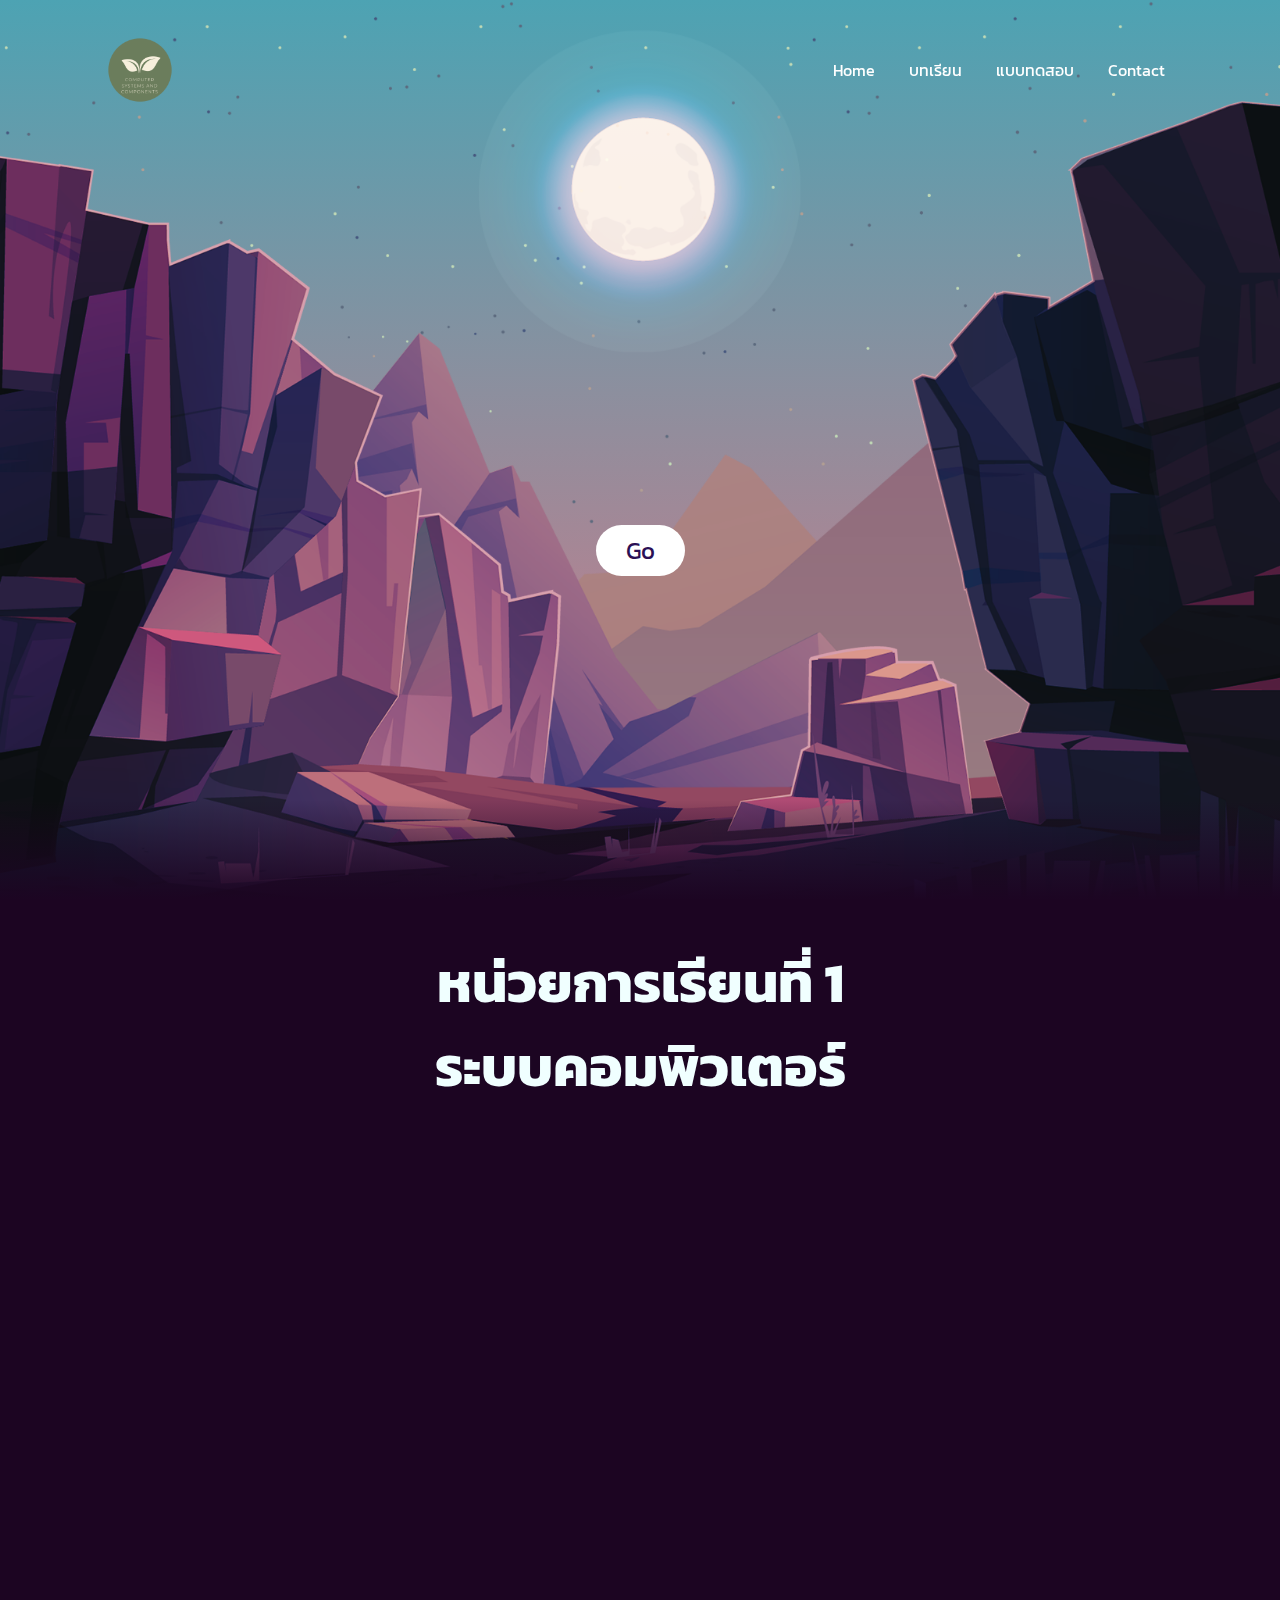
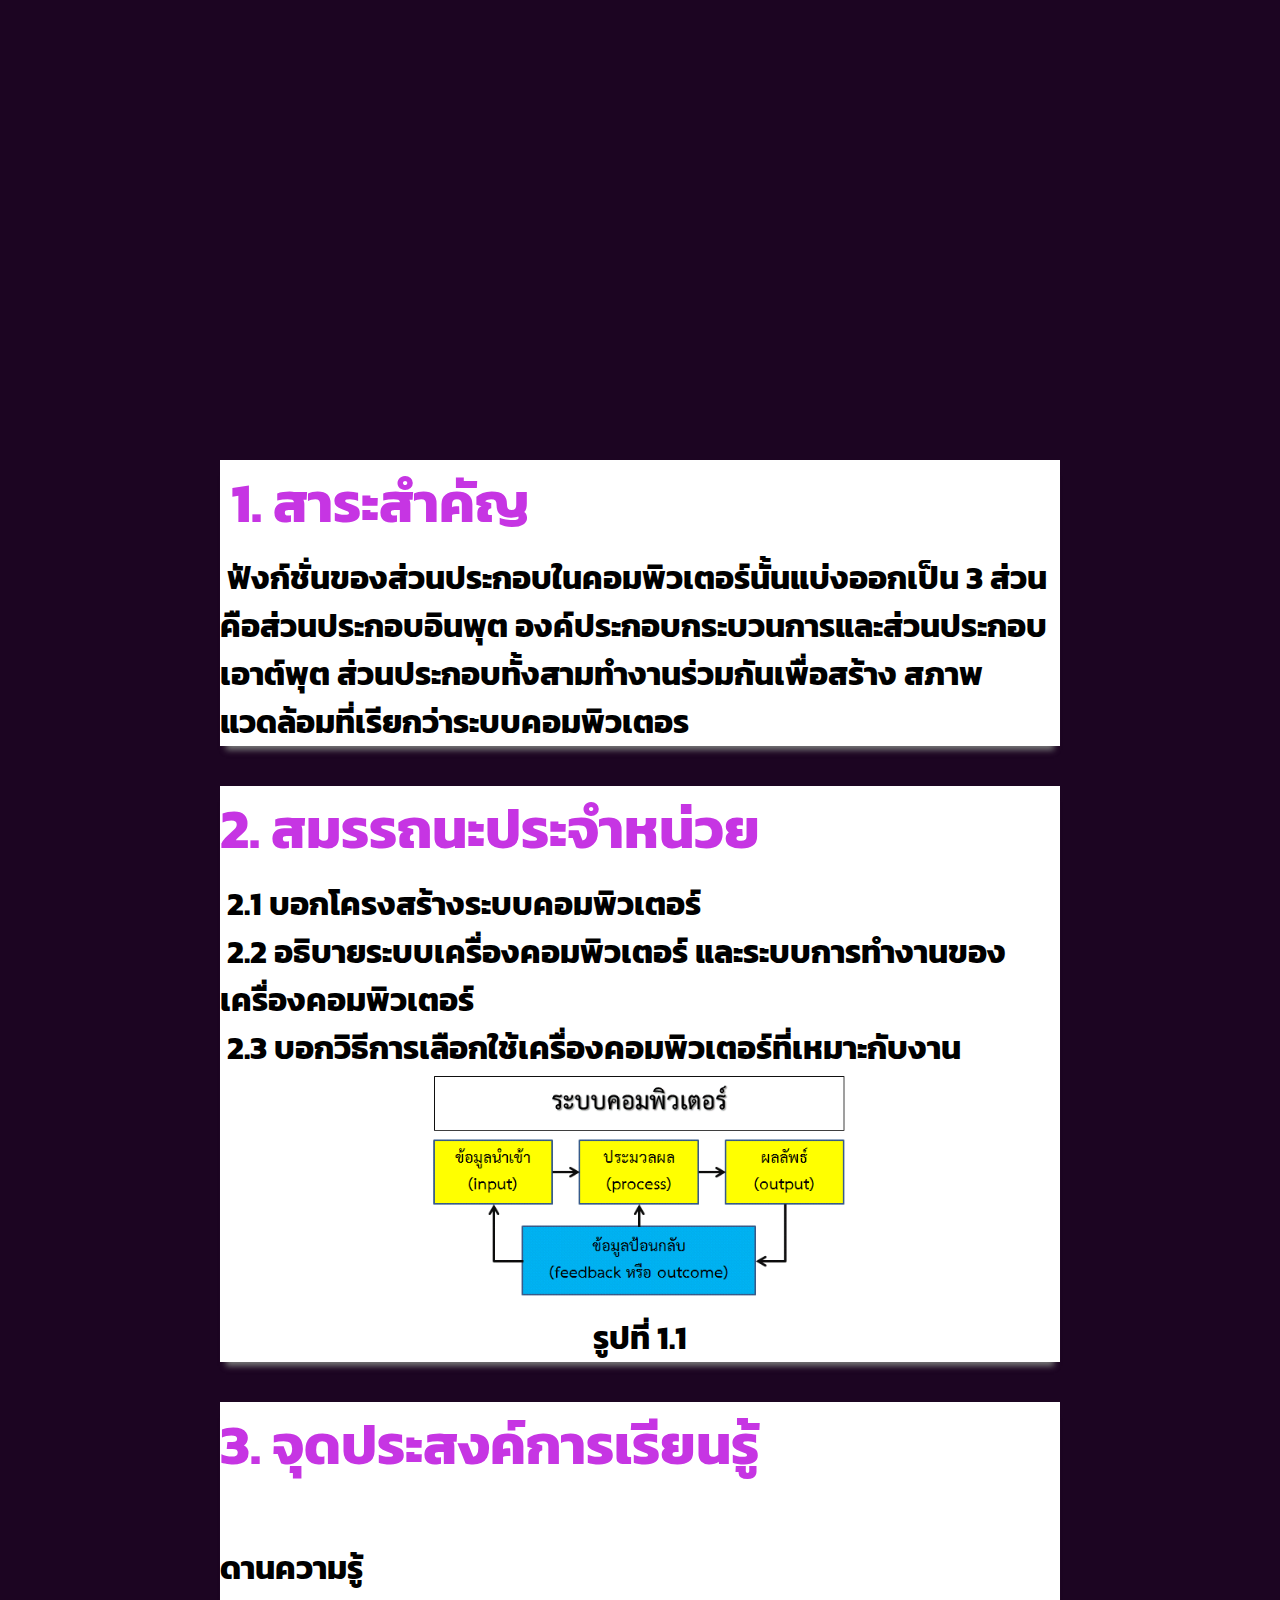
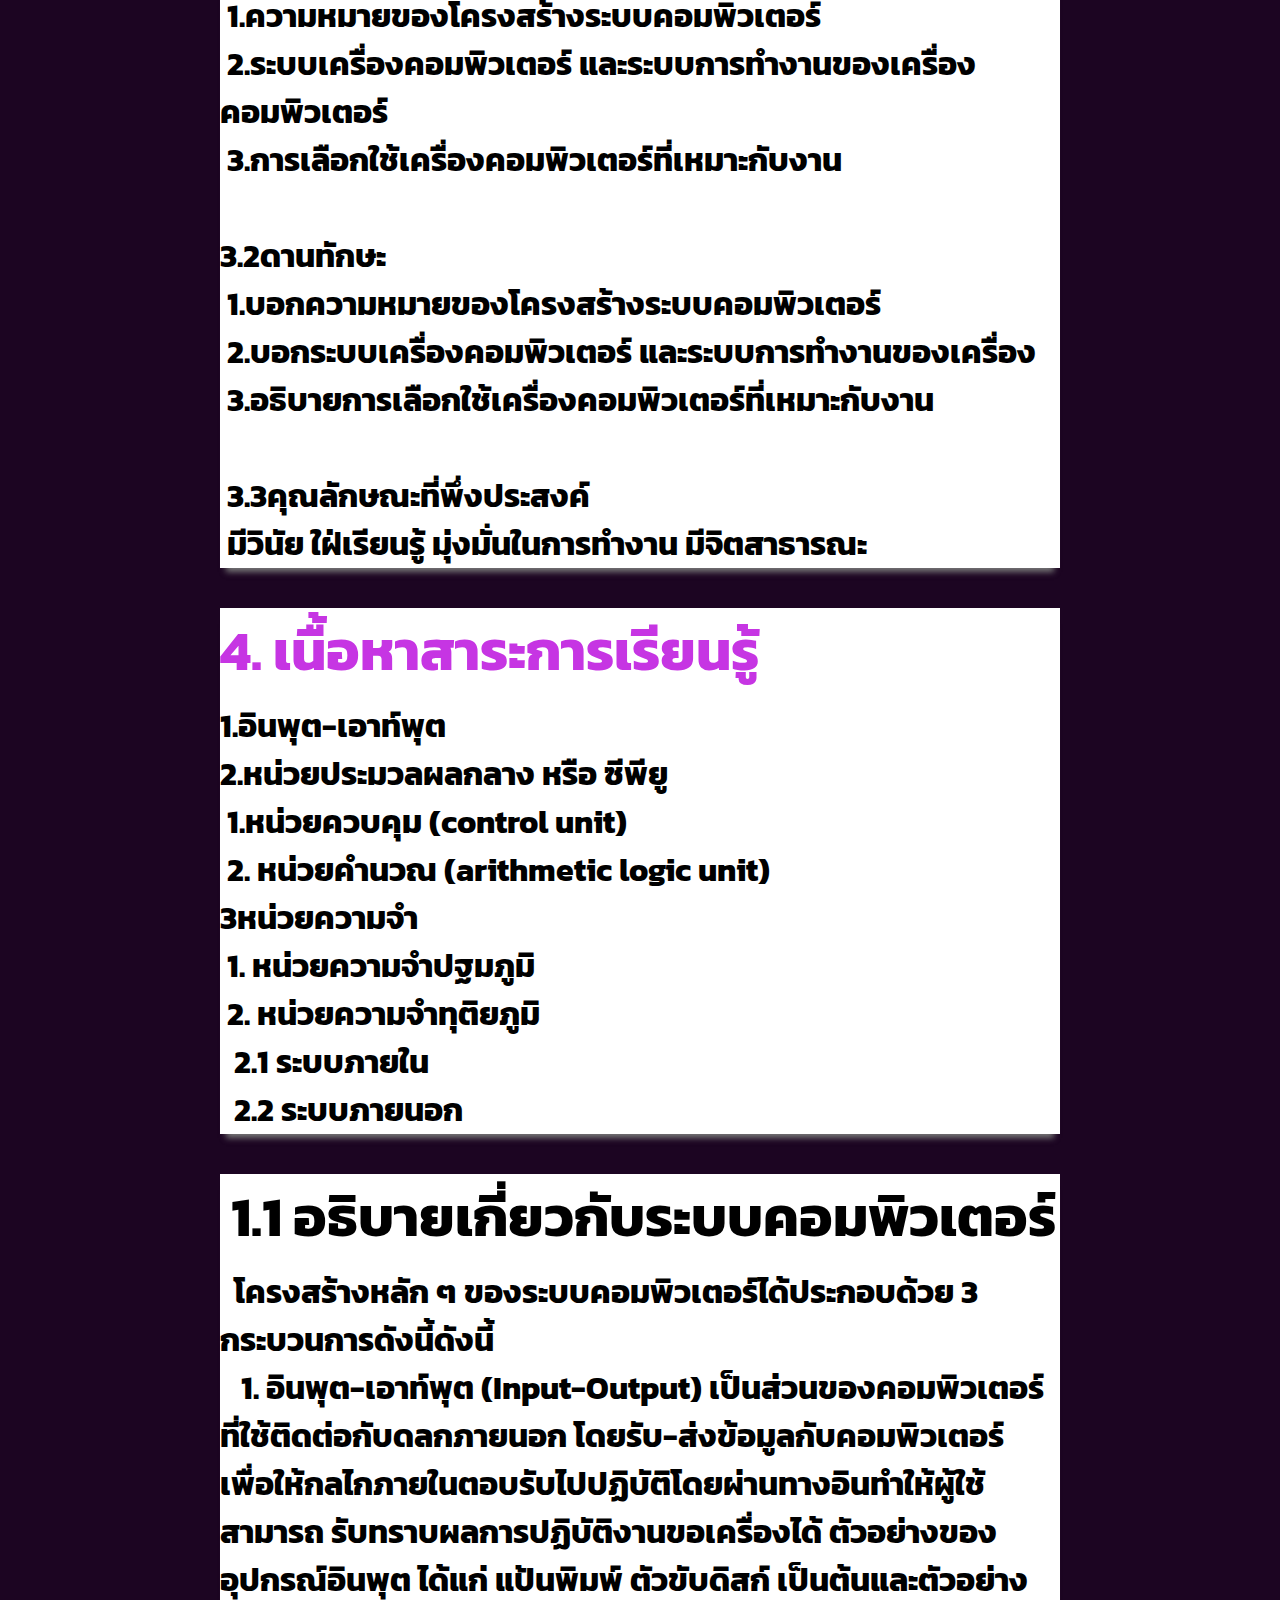
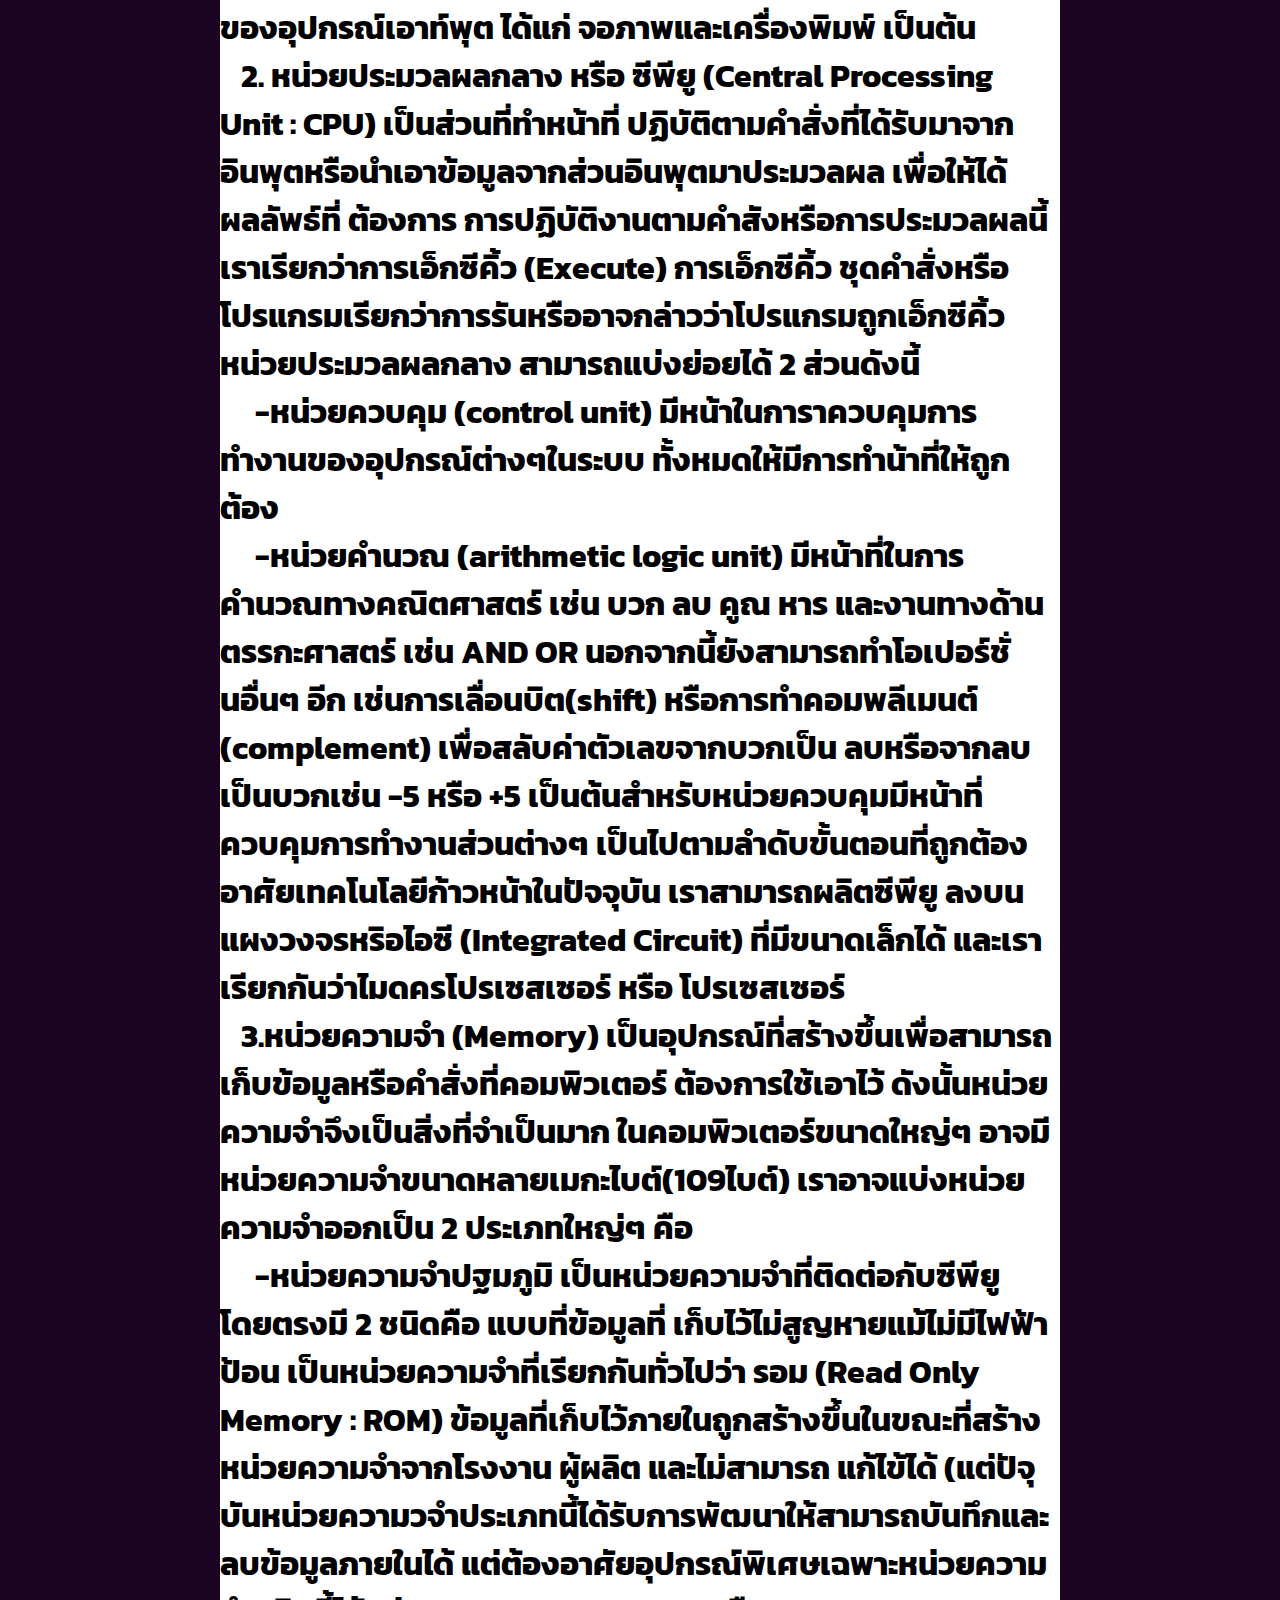
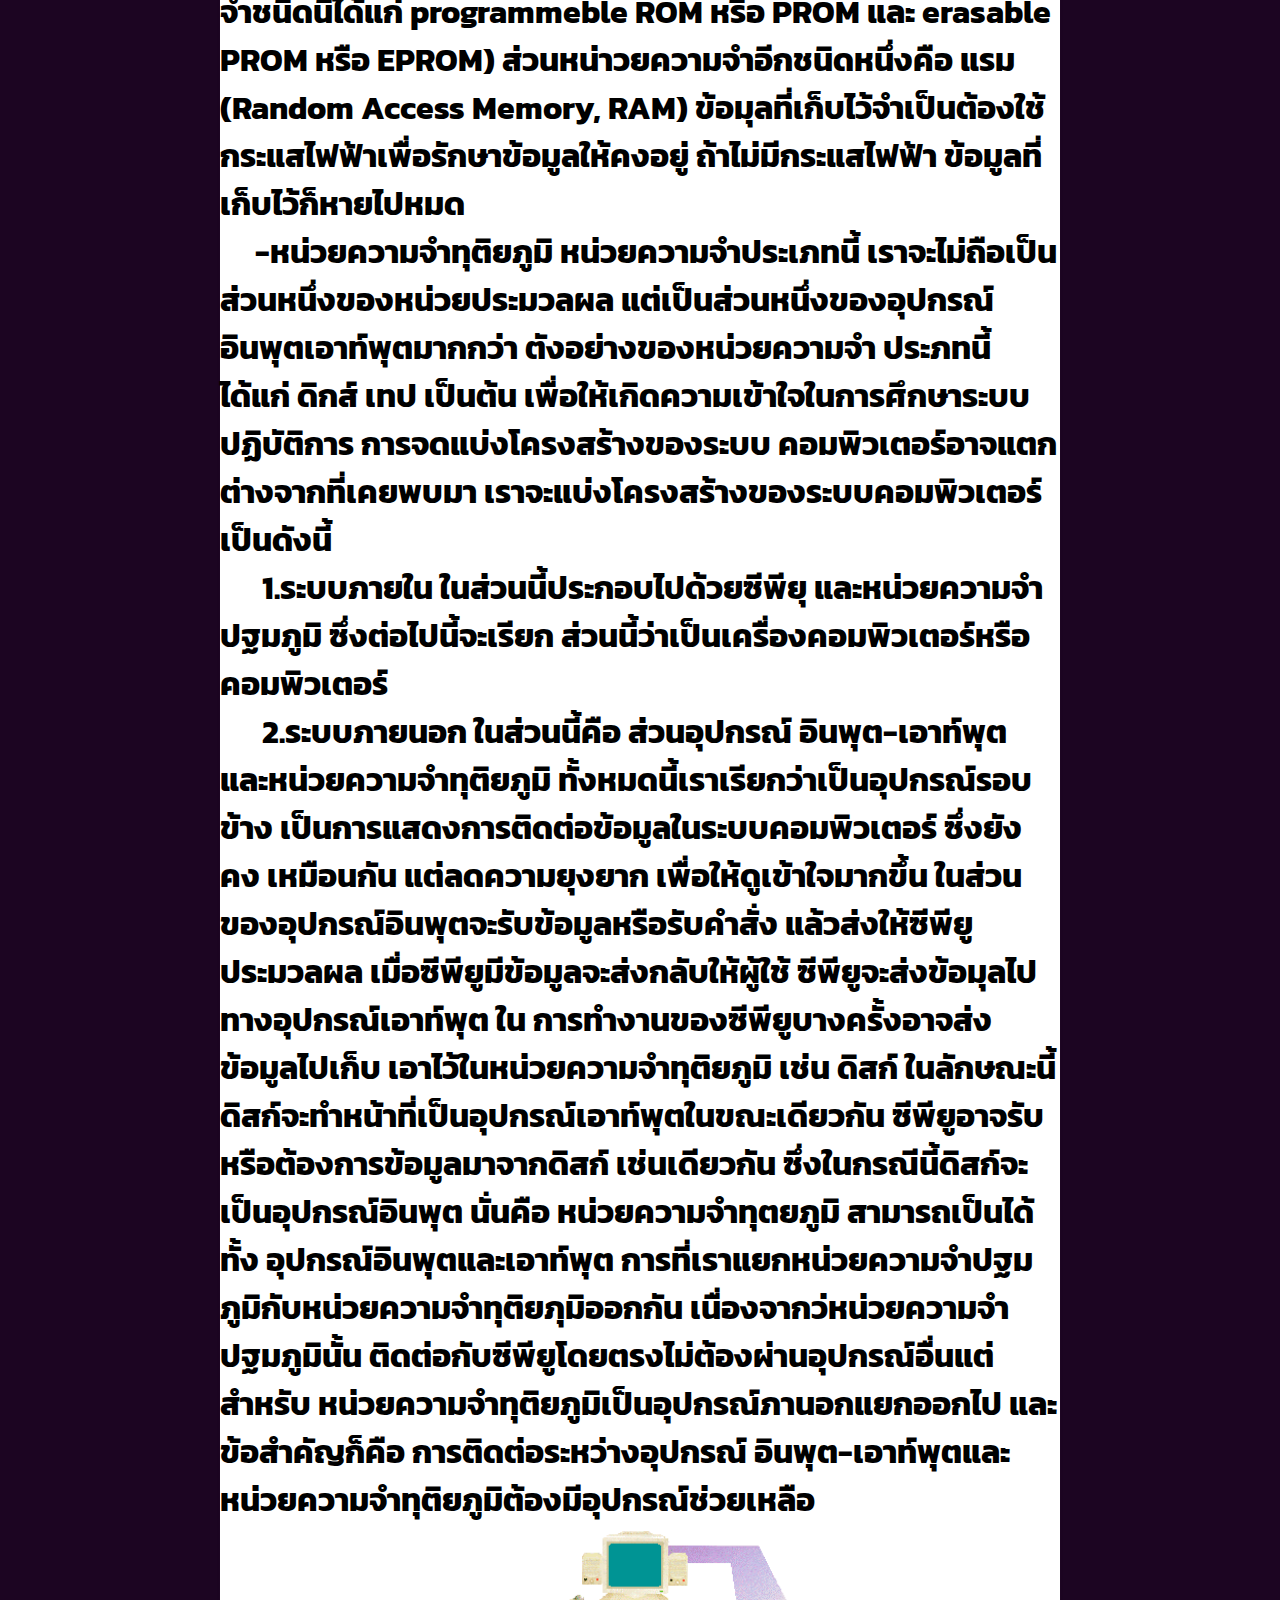
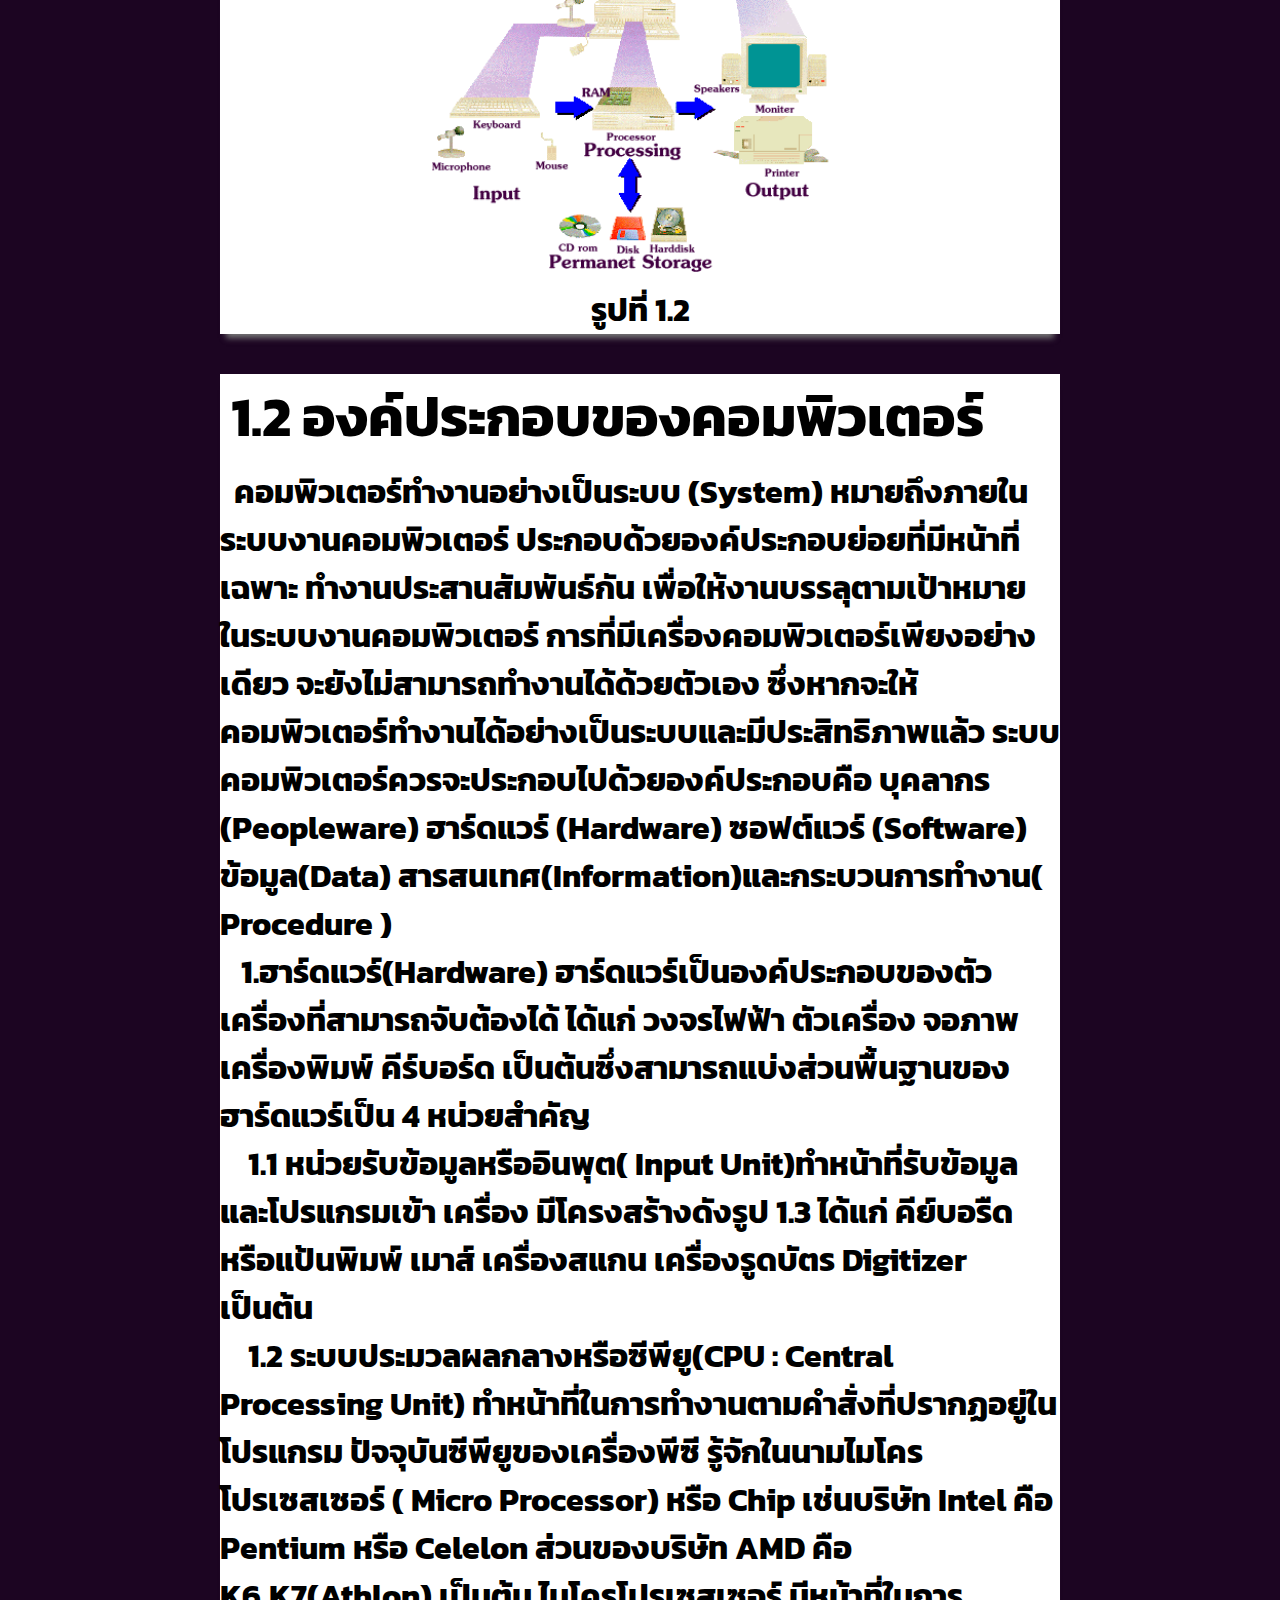
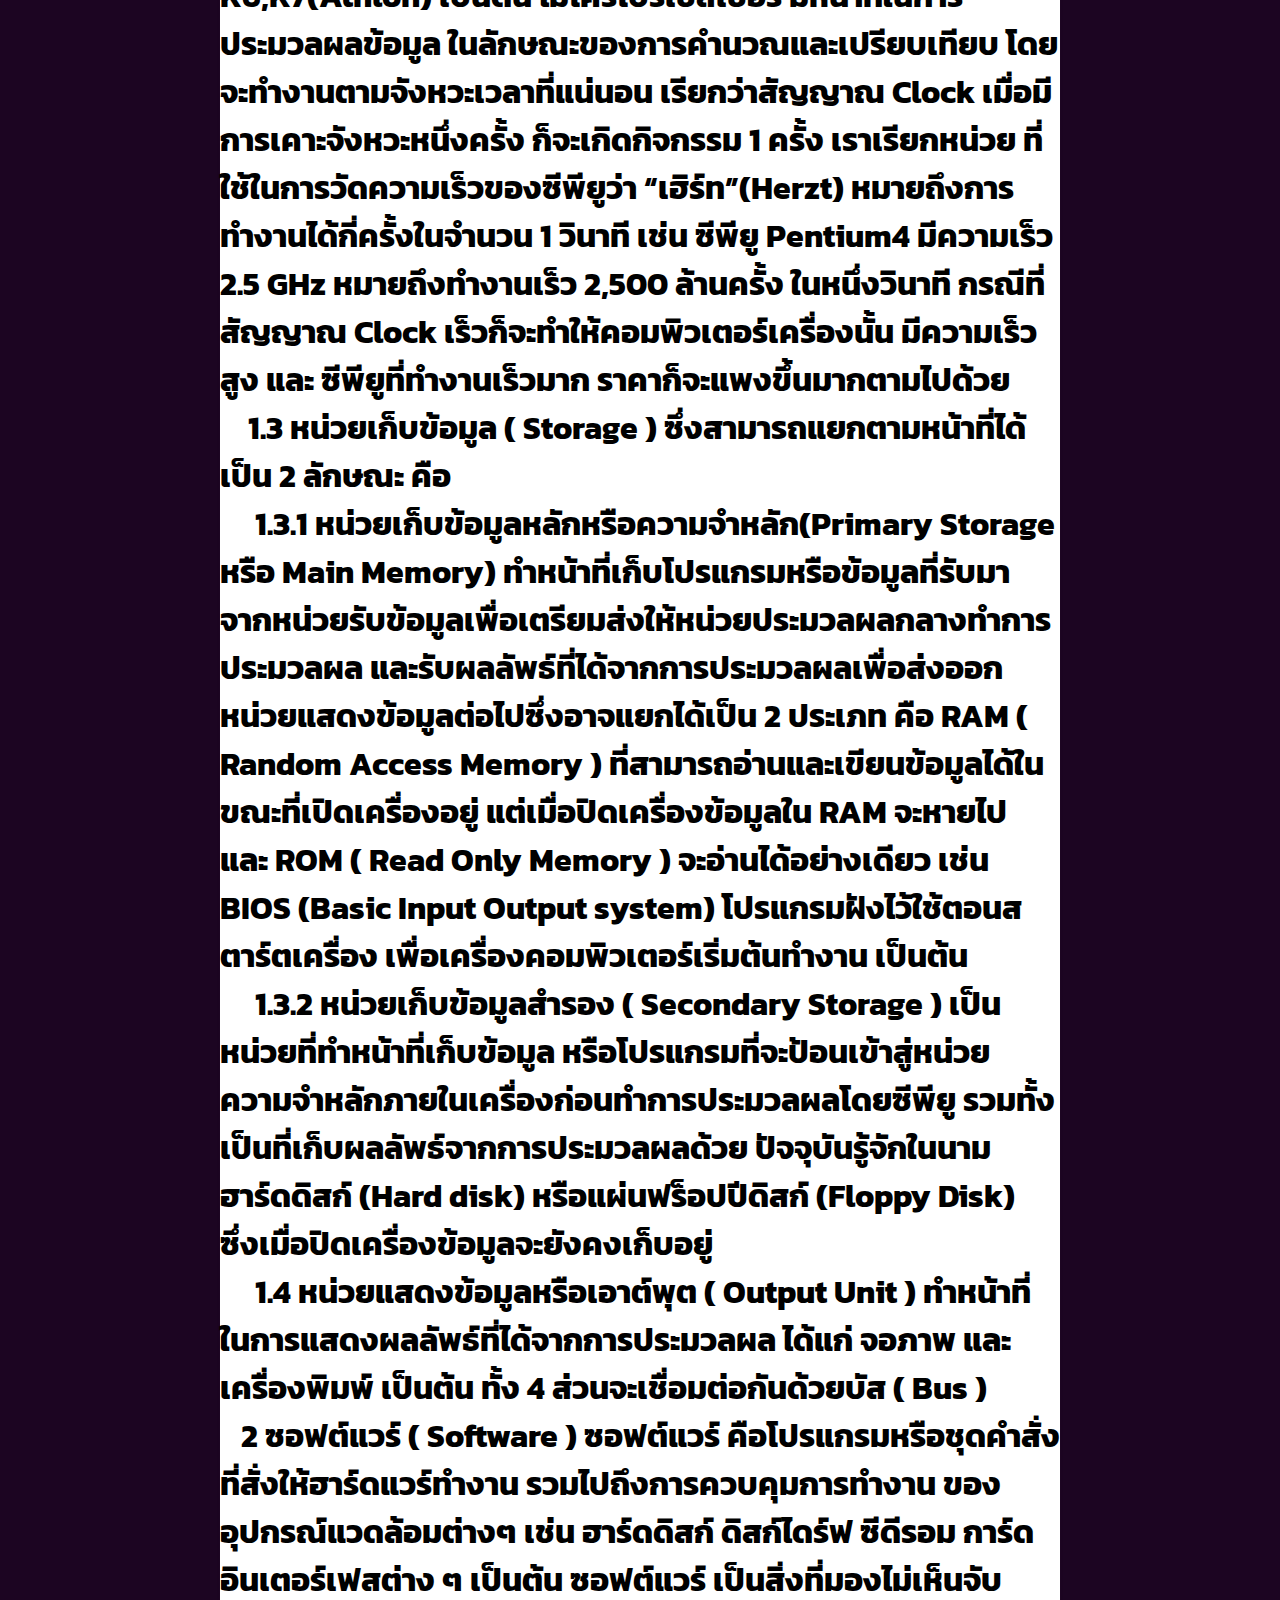
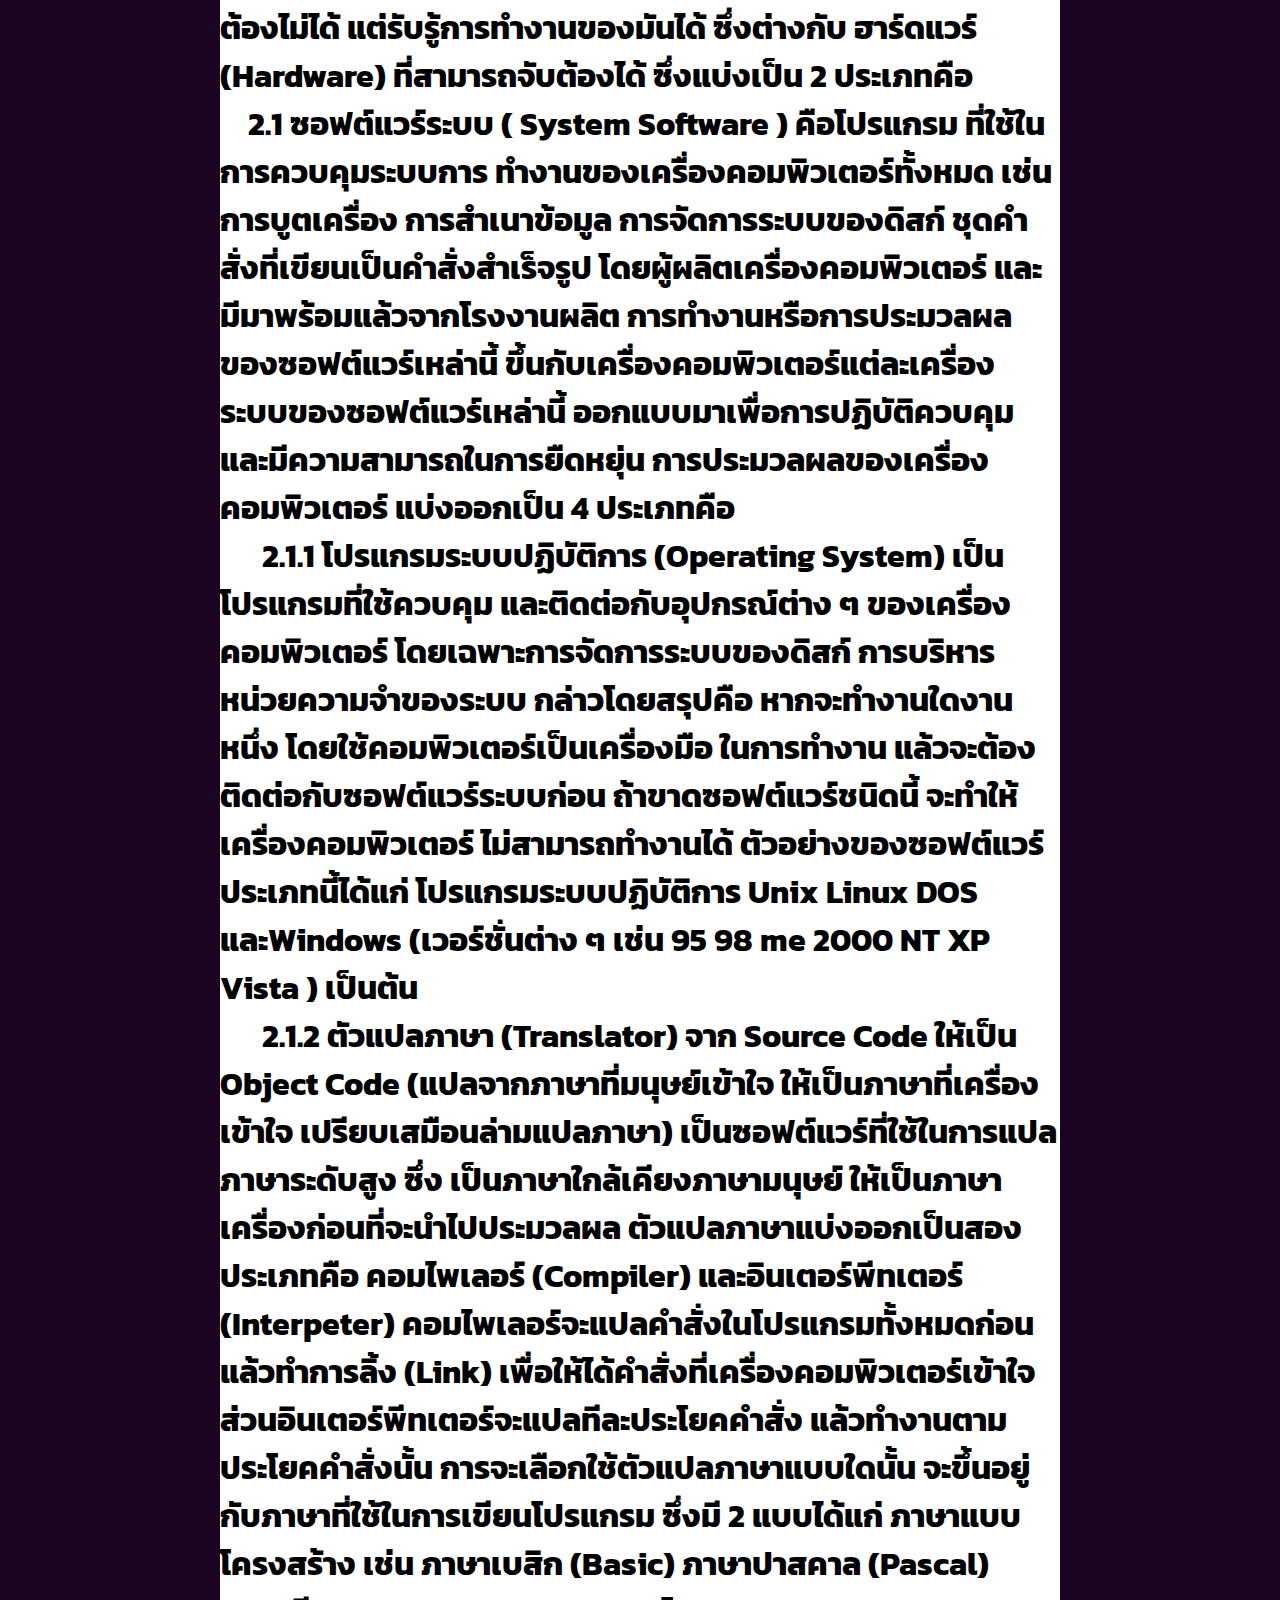
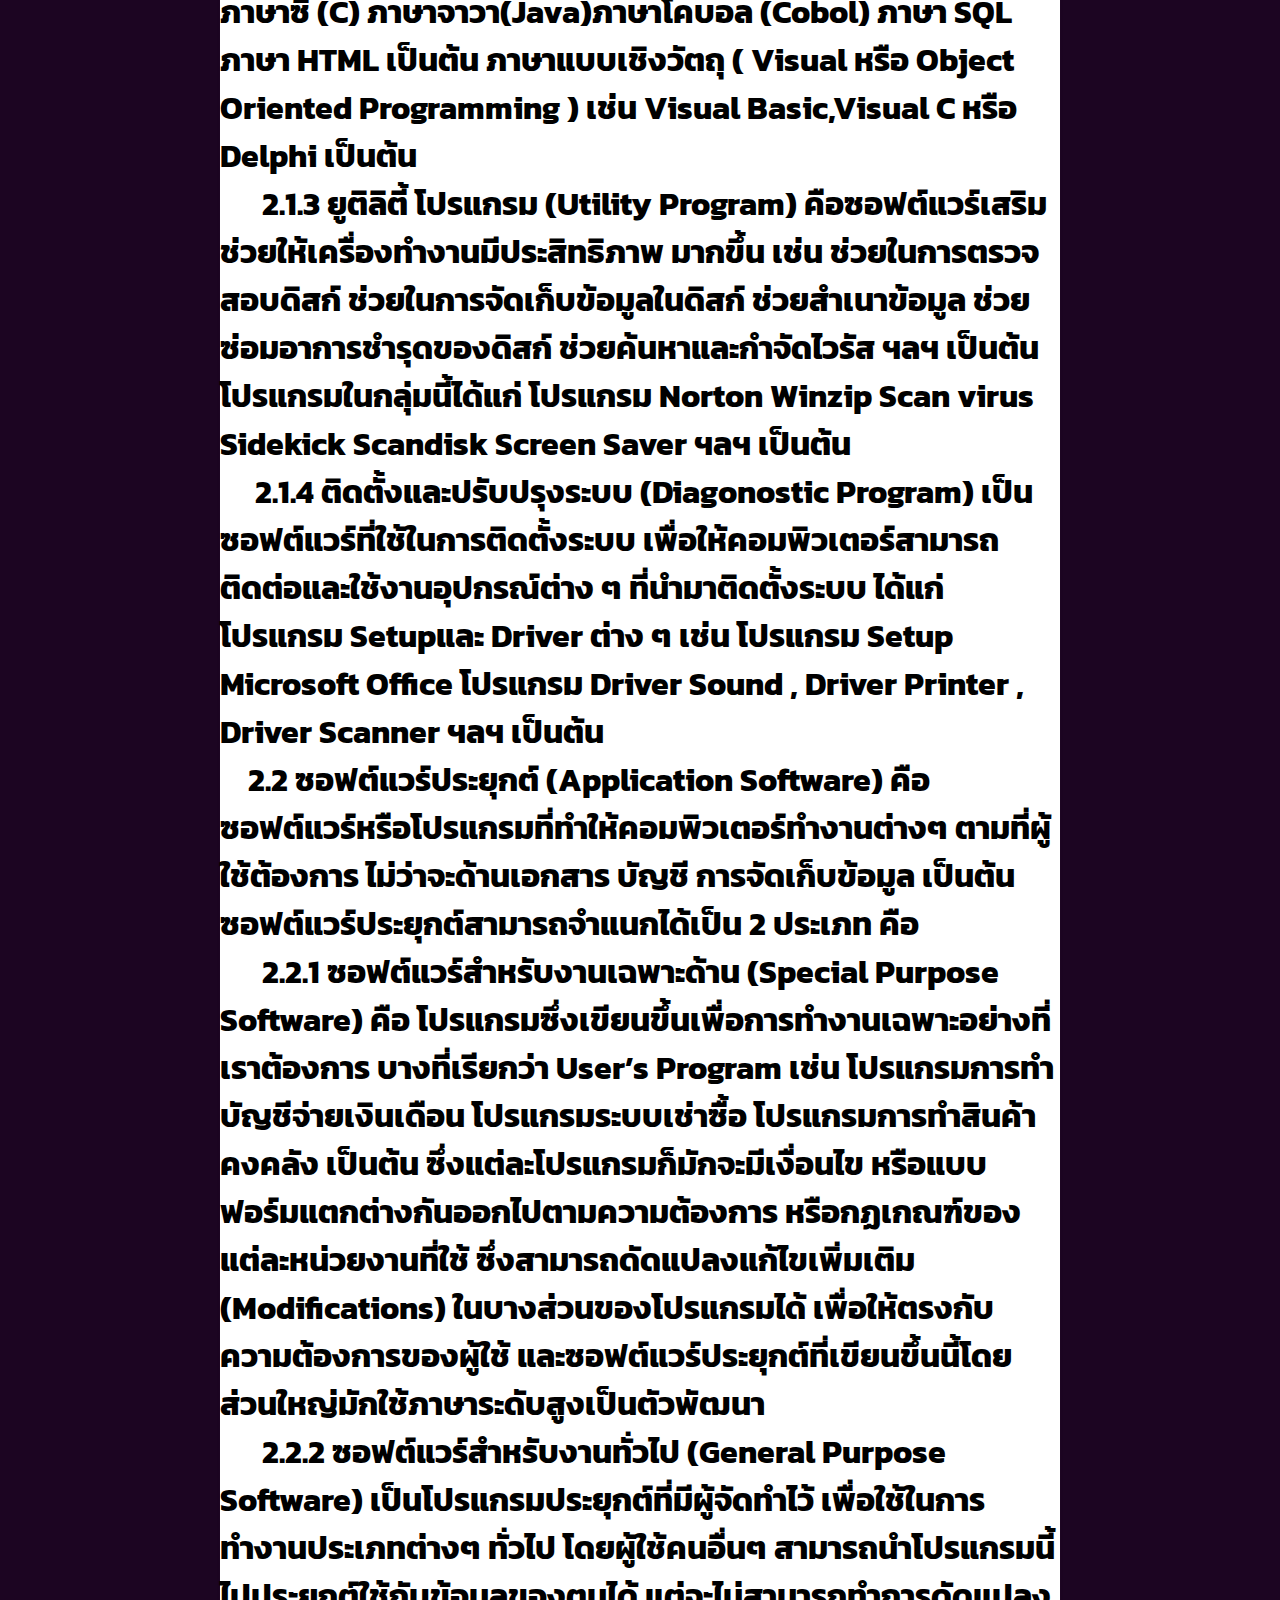
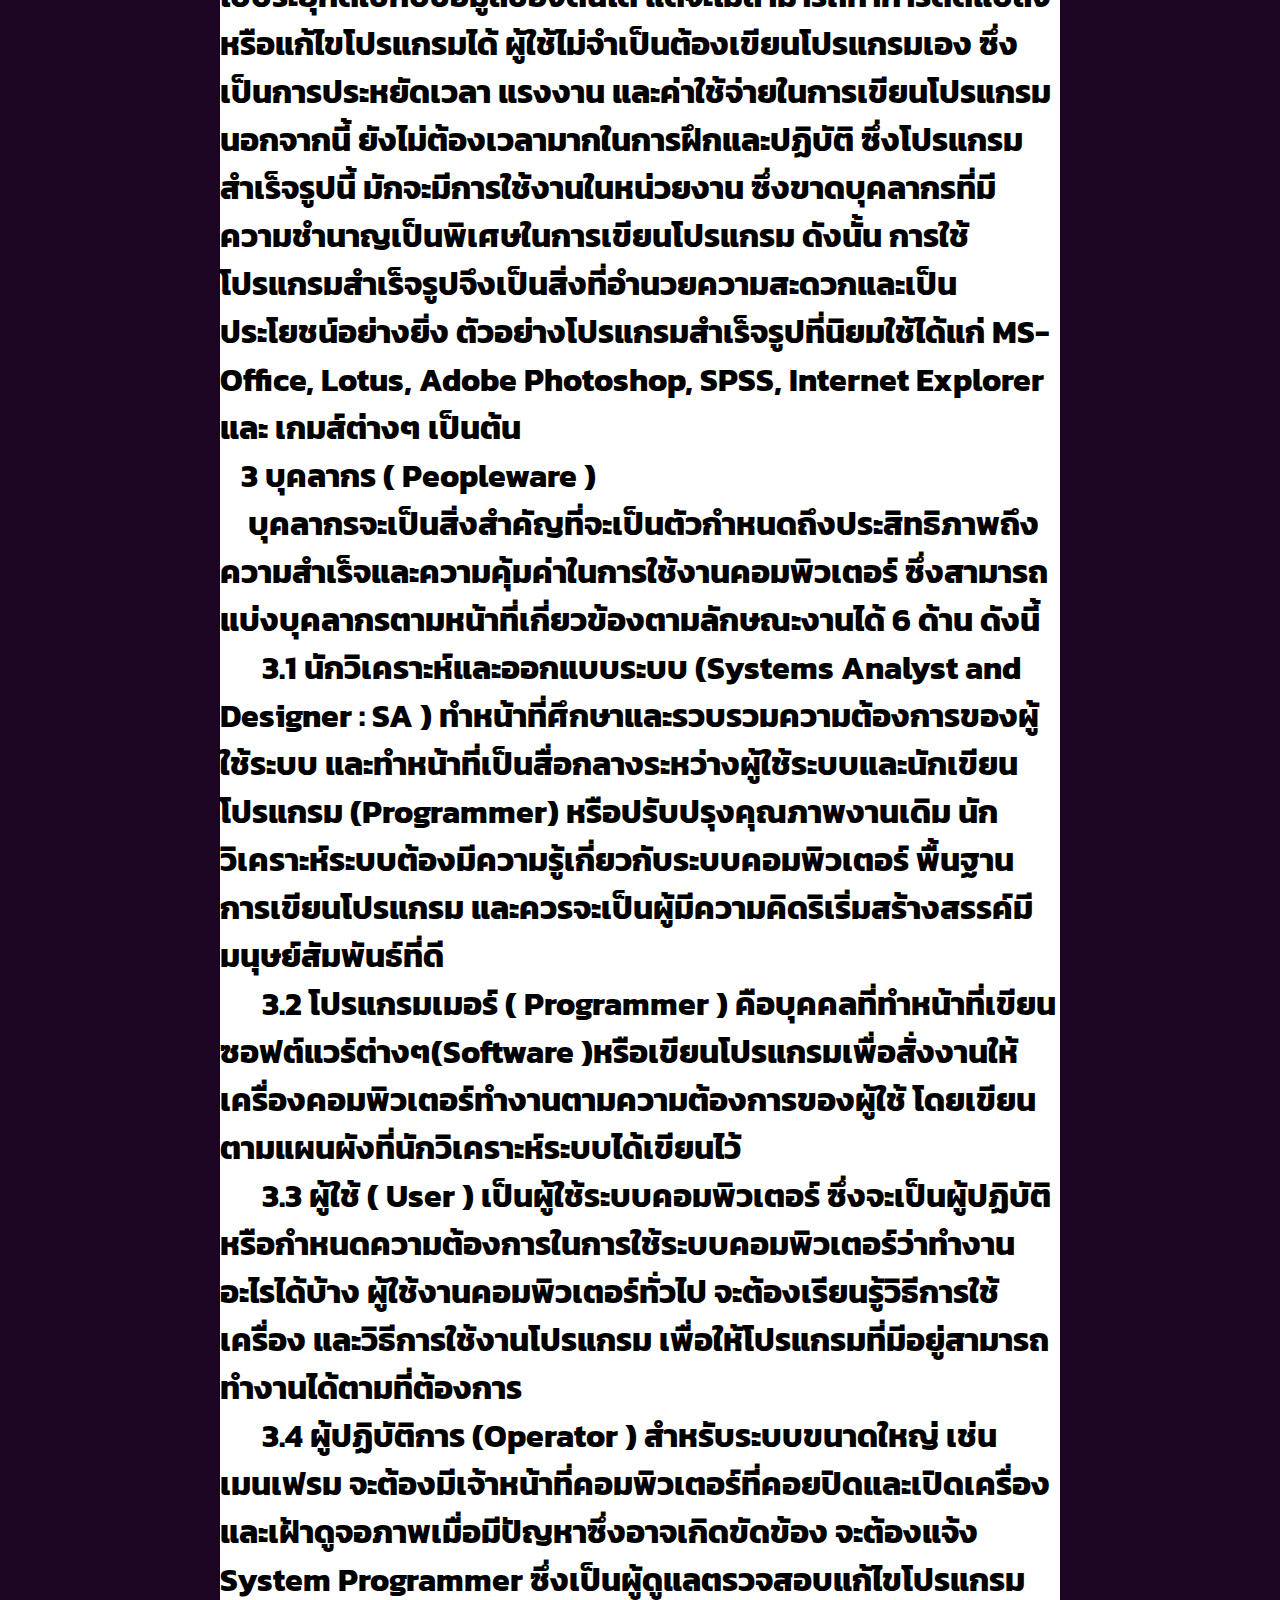
<file: data1.html>
<!DOCTYPE html>
<html lang="html">

<head>
    <link rel="icon" href="kk1 (2).png">
    <title>สื่อการสอนวิชาระบบคอมพิวเตอร์ และส่วนประกอบ</title>
    <link rel="stylesheet" href="data1.css">
    <link rel="stylesheet" href="BOX1.css">
    <link rel="stylesheet" href="Btt.css">
    <link rel="preconnect" href="https://fonts.gstatic.com" crossorigin>
    <link href="https://fonts.googleapis.com/css2?family=Kanit:wght@300&display=swap" rel="stylesheet">
    <style type="text/css">
        body {
            font-family: 'Kanit', sans-serif;
        }
    </style>
</head>

<body>
    <header>
        <img src="kk1 (2).png" width="80px" height="80px">
        <ul>
            <li>
                <a class="navbar-drand" href="index.html">
                            Home</a>
                <a class="navbar-drand" href="Home2.html">
                            บทเรียน</a>
                <a class="navbar-drand" href="Home3.html">
                            แบบทดสอบ</a>
                <a class="navbar-drand" href="Home4.html">
                            Contact</a>
            </li>
        </ul>
    </header>
    <section class="body1">
        <img src="02.png" id="stars">
        <img src="04.png" id="moon">
        <img src="01.png" id="mountains-behind">
        <h2 id="text">computer</h2>
        <a href="#sec" id="btn">Go</a>
        <img src="03.png" id="mountains-front">
    </section>

    <div class="sec" id="sec">
        <h2 style="color: #f0ffff" align="center">หน่วยการเรียนที่ 1
            <br>ระบบคอมพิวเตอร์
            <br>
            <center>
                <iframe width="50%" height="890" src="https://www.youtube.com/embed/V55CKBGLvOI" title="บทที่ 1 ระบบคอมพิวเตอร์" frameborder="0" allow="accelerometer; autoplay; clipboard-write; encrypted-media; gyroscope; picture-in-picture; web-share" allowfullscreen></iframe>
            </center>
        </h2>
        <div class="a" style="color: transparent" class="sec" id="sec"> </div>
        <div class="box effect1">
            <h2 style="color: hsl(290, 76%, 55%)">&nbsp;1. สาระสําคัญ </h2>
            <h1 style="color: #000000">&nbsp;ฟังก์ชั่นของส่วนประกอบในคอมพิวเตอร์นั้นแบ่งออกเป็น 3 ส่วนคือส่วนประกอบอินพุต องค์ประกอบกระบวนการและส่วนประกอบเอาต์พุต ส่วนประกอบทั้งสามทำงานร่วมกันเพื่อสร้าง สภาพแวดล้อมที่เรียกว่าระบบคอมพิวเตอร
            </h1>
        </div>
        <div class="box effect1">
            <h2 style="color: hsl(290, 76%, 55%)" class="p3">
                2. สมรรถนะประจำหน่วย</h2>
            <h1 style="color: #000000" class="p3">
                <p>&nbsp;2.1 บอกโครงสร้างระบบคอมพิวเตอร์
                    <p>&nbsp;2.2 อธิบายระบบเครื่องคอมพิวเตอร์ และระบบการทำงานของเครื่องคอมพิวเตอร์
                        <p>&nbsp;2.3 บอกวิธีการเลือกใช้เครื่องคอมพิวเตอร์ที่เหมาะกับงาน
                            <center>
                                <img src="0.1.png" alt="" width="50%" height="50%">
                                <p alt="" width="50%" height="50%">รูปที่ 1.1 </p>
                            </center>
            </h1>
        </div>

        <div class="box effect2" class="sec" id="sec">
            <h2 style="color: hsl(290, 76%, 55%)" class="p3">
                3. จุดประสงค์การเรียนรู้</h2>
            <h1 style="color: #000000" class="p3">
                <br>ดานความรู้
                <p>&nbsp;1.ความหมายของโครงสร้างระบบคอมพิวเตอร์</p>
                <p>&nbsp;2.ระบบเครื่องคอมพิวเตอร์ และระบบการทำงานของเครื่องคอมพิวเตอร์</p>
                <p>&nbsp;3.การเลือกใช้เครื่องคอมพิวเตอร์ที่เหมาะกับงาน</p>
                <br>3.2ดานทักษะ
                <p>&nbsp;1.บอกความหมายของโครงสร้างระบบคอมพิวเตอร์</p>
                <p>&nbsp;2.บอกระบบเครื่องคอมพิวเตอร์ และระบบการทำงานของเครื่อง</p>
                <p>&nbsp;3.อธิบายการเลือกใช้เครื่องคอมพิวเตอร์ที่เหมาะกับงาน</p>
                <br>&nbsp;3.3คุณลักษณะที่พึ่งประสงค์
                <p>&nbsp;มีวินัย ใฝ่เรียนรู้ มุ่งมั่นในการทำงาน มีจิตสาธารณะ</p>
            </h1>
        </div>

        <div class="box effect3" class="sec" id="sec">
            <h2 style="color: hsl(290, 76%, 55%)" class="p3">
                4. เนื้อหาสาระการเรียนรู้</h2>
            <h1 style="color: #000000" class="p3">
                <p>1.อินพุต-เอาท์พุต
                    <p>2.หน่วยประมวลผลกลาง หรือ ซีพียู
                        <p>&nbsp;1.หน่วยควบคุม (control unit)
                            <p>&nbsp;2. หน่วยคำนวณ (arithmetic logic unit)
                                <p>3หน่วยความจำ
                                    <p\>
                                        <p>&nbsp;1. หน่วยความจำปฐมภูมิ
                                            <p>&nbsp;2. หน่วยความจำทุติยภูมิ
                                                <p>&nbsp;&nbsp;2.1 ระบบภายใน
                                                    <p>&nbsp;&nbsp;2.2 ระบบภายนอก
            </h1>
        </div>

        <div class="box effect4" class="sec" id="sec">
            <h2 style="color: #000000">&nbsp;1.1 อธิบายเกี่ยวกับระบบคอมพิวเตอร์ </h2>
            <h1 style="color: #000000">
                <p>&nbsp;&nbsp;โครงสร้างหลัก ๆ ของระบบคอมพิวเตอร์ได้ประกอบด้วย 3 กระบวนการดังนี้ดังนี้
                    <p>&nbsp;&nbsp;&nbsp;1. อินพุต-เอาท์พุต (Input-Output) เป็นส่วนของคอมพิวเตอร์ที่ใช้ติดต่อกับดลกภายนอก โดยรับ-ส่งข้อมูลกับคอมพิวเตอร์ เพื่อให้กลไกภายในตอบรับไปปฏิบัติโดยผ่านทางอินทำให้ผู้ใช้สามารถ รับทราบผลการปฏิบัติงานขอเครื่องได้ ตัวอย่างของอุปกรณ์อินพุต
                        ได้แก่ แป้นพิมพ์ ตัวขับดิสก์ เป็นต้นและตัวอย่างของอุปกรณ์เอาท์พุต ได้แก่ จอภาพและเครื่องพิมพ์ เป็นต้น
                        <p>&nbsp;&nbsp;&nbsp;2. หน่วยประมวลผลกลาง หรือ ซีพียู (Central Processing Unit : CPU) เป็นส่วนที่ทำหน้าที่ ปฏิบัติตามคำสั่งที่ได้รับมาจากอินพุตหรือนำเอาข้อมูลจากส่วนอินพุตมาประมวลผล เพื่อให้ได้ผลลัพธ์ที่ ต้องการ การปฏิบัติงานตามคำสังหรือการประมวลผลนี้เราเรียกว่าการเอ็กซีคิ้ว
                            (Execute) การเอ็กซีคิ้ว ชุดคำสั่งหรือโปรแกรมเรียกว่าการรันหรืออาจกล่าวว่าโปรแกรมถูกเอ็กซีคิ้วหน่วยประมวลผลกลาง สามารถแบ่งย่อยได้ 2 ส่วนดังนี้
                            <p>&nbsp;&nbsp;&nbsp;&nbsp;&nbsp;-หน่วยควบคุม (control unit) มีหน้าในการาควบคุมการทำงานของอุปกรณ์ต่างๆในระบบ ทั้งหมดให้มีการทำน้าที่ให้ถูกต้อง
                                <p>&nbsp;&nbsp;&nbsp;&nbsp;&nbsp;-หน่วยคำนวณ (arithmetic logic unit) มีหน้าที่ในการคำนวณทางคณิตศาสตร์ เช่น บวก ลบ คูณ หาร และงานทางด้านตรรกะศาสตร์ เช่น AND OR นอกจากนี้ยังสามารถทำโอเปอร์ชั่นอื่นๆ อีก เช่นการเลื่อนบิต(shift)
                                    หรือการทำคอมพลีเมนต์ (complement) เพื่อสลับค่าตัวเลขจากบวกเป็น ลบหรือจากลบเป็นบวกเช่น -5 หรือ +5 เป็นต้นสำหรับหน่วยควบคุมมีหน้าที่ควบคุมการทำงานส่วนต่างๆ เป็นไปตามลำดับขั้นตอนที่ถูกต้องอาศัยเทคโนโลยีก้าวหน้าในปัจจุบัน
                                    เราสามารถผลิตซีพียู ลงบน แผงวงจรหริอไอซี (Integrated Circuit) ที่มีขนาดเล็กได้ และเราเรียกกันว่าไมดครโปรเซสเซอร์ หรือ โปรเซสเซอร์
                                    <p>&nbsp;&nbsp;&nbsp;3.หน่วยความจำ (Memory) เป็นอุปกรณ์ที่สร้างขึ้นเพื่อสามารถเก็บข้อมูลหรือคำสั่งที่คอมพิวเตอร์ ต้องการใช้เอาไว้ ดังนั้นหน่วยความจำจึงเป็นสิ่งที่จำเป็นมาก ในคอมพิวเตอร์ขนาดใหญ่ๆ อาจมี หน่วยความจำขนาดหลายเมกะไบต์(109ไบต์)
                                        เราอาจแบ่งหน่วยความจำออกเป็น 2 ประเภทใหญ่ๆ คือ
                                        <p>&nbsp;&nbsp;&nbsp;&nbsp;&nbsp;-หน่วยความจำปฐมภูมิ เป็นหน่วยความจำที่ติดต่อกับซีพียูโดยตรงมี 2 ชนิดคือ แบบที่ข้อมูลที่ เก็บไว้ไม่สูญหายแม้ไม่มีไฟฟ้าป้อน เป็นหน่วยความจำที่เรียกกันทั่วไปว่า รอม (Read Only Memory :
                                            ROM) ข้อมูลที่เก็บไว้ภายในถูกสร้างขึ้นในขณะที่สร้างหน่วยความจำจากโรงงาน ผู้ผลิต และไม่สามารถ แก้ไข้ได้ (แต่ปัจุบันหน่วยความวจำประเภทนี้ได้รับการพัฒนาให้สามารถบันทึกและลบข้อมูลภายในได้ แต่ต้องอาศัยอุปกรณ์พิเศษเฉพาะหน่วยความจำชนิดนี้ได้แก่
                                            programmeble ROM หรือ PROM และ erasable PROM หรือ EPROM) ส่วนหน่าวยความจำอีกชนิดหนึ่งคือ แรม (Random Access Memory, RAM) ข้อมุลที่เก็บไว้จำเป็นต้องใช้กระแสไฟฟ้าเพื่อรักษาข้อมูลให้คงอยู่ ถ้าไม่มีกระแสไฟฟ้า ข้อมูลที่เก็บไว้ก็หายไปหมด
                                            <p>&nbsp;&nbsp;&nbsp;&nbsp;&nbsp;-หน่วยความจำทุติยภูมิ หน่วยความจำประเภทนี้ เราจะไม่ถือเป็นส่วนหนึ่งของหน่วยประมวลผล แต่เป็นส่วนหนึ่งของอุปกรณ์อินพุตเอาท์พุตมากกว่า ตังอย่างของหน่วยความจำ ประภทนี้ได้แก่ ดิกส์ เทป
                                                เป็นต้น เพื่อให้เกิดความเข้าใจในการศึกษาระบบปฏิบัติการ การจดแบ่งโครงสร้างของระบบ คอมพิวเตอร์อาจแตกต่างจากที่เคยพบมา เราจะแบ่งโครงสร้างของระบบคอมพิวเตอร์เป็นดังนี้
                                                <p>&nbsp;&nbsp;&nbsp;&nbsp;&nbsp;&nbsp;1.ระบบภายใน ในส่วนนี้ประกอบไปด้วยซีพียุ และหน่วยความจำปฐมภูมิ ซึ่งต่อไปนี้จะเรียก ส่วนนี้ว่าเป็นเครื่องคอมพิวเตอร์หรือคอมพิวเตอร์
                                                    <p>&nbsp;&nbsp;&nbsp;&nbsp;&nbsp;&nbsp;2.ระบบภายนอก ในส่วนนี้คือ ส่วนอุปกรณ์ อินพุต-เอาท์พุต และหน่วยความจำทุติยภูมิ ทั้งหมดนี้เราเรียกว่าเป็นอุปกรณ์รอบข้าง เป็นการแสดงการติดต่อข้อมูลในระบบคอมพิวเตอร์ ซึ่งยังคง
                                                        เหมือนกัน แต่ลดความยุงยาก เพื่อให้ดูเข้าใจมากขึ้น ในส่วนของอุปกรณ์อินพุตจะรับข้อมูลหรือรับคำสั่ง แล้วส่งให้ซีพียูประมวลผล เมื่อซีพียูมีข้อมูลจะส่งกลับให้ผู้ใช้ ซีพียูจะส่งข้อมุลไปทางอุปกรณ์เอาท์พุต
                                                        ใน การทำงานของซีพียูบางครั้งอาจส่งข้อมูลไปเก็บ เอาไว้ในหน่วยความจำทุติยภูมิ เช่น ดิสก์ ในลักษณะนี้ ดิสก์จะทำหน้าที่เป็นอุปกรณ์เอาท์พุตในขณะเดียวกัน ซีพียูอาจรับหรือต้องการข้อมูลมาจากดิสก์ เช่นเดียวกัน
                                                        ซึ่งในกรณีนี้ดิสก์จะเป็นอุปกรณ์อินพุต นั่นคือ หน่วยความจำทุตยภูมิ สามารถเป็นได้ทั้ง อุปกรณ์อินพุตและเอาท์พุต การที่เราแยกหน่วยความจำปฐมภูมิกับหน่วยความจำทุติยภุมิออกกัน เนื่องจากว่หน่วยความจำปฐมภูมินั้น
                                                        ติดต่อกับซีพียูโดยตรงไม่ต้องผ่านอุปกรณ์อื่นแต่สำหรับ หน่วยความจำทุติยภูมิเป็นอุปกรณ์ภานอกแยกออกไป และข้อสำคัญก็คือ การติดต่อระหว่างอุปกรณ์ อินพุต-เอาท์พุตและหน่วยความจำทุติยภูมิต้องมีอุปกรณ์ช่วยเหลือ
                                                        <center>
                                                            <img src="0.2.gif" width="50%" height="50%">
                                                            <p alt="" width="50%" height="50%">รูปที่ 1.2 </p>
                                                        </center>
            </h1>
        </div>

        <div class="box effect5" class="sec" id="sec">
            <h2 style="color: #000000">&nbsp;1.2 องค์ประกอบของคอมพิวเตอร์ </h2>
            <h1 style="color: #000000">
                <p>&nbsp;&nbsp;คอมพิวเตอร์ทำงานอย่างเป็นระบบ (System) หมายถึงภายในระบบงานคอมพิวเตอร์ ประกอบด้วยองค์ประกอบย่อยที่มีหน้าที่เฉพาะ ทำงานประสานสัมพันธ์กัน เพื่อให้งานบรรลุตามเป้าหมาย ในระบบงานคอมพิวเตอร์ การที่มีเครื่องคอมพิวเตอร์เพียงอย่างเดียว
                    จะยังไม่สามารถทำงานได้ด้วยตัวเอง ซึ่งหากจะให้คอมพิวเตอร์ทำงานได้อย่างเป็นระบบและมีประสิทธิภาพแล้ว ระบบคอมพิวเตอร์ควรจะประกอบไปด้วยองค์ประกอบคือ บุคลากร (Peopleware) ฮาร์ดแวร์ (Hardware) ซอฟต์แวร์ (Software) ข้อมูล(Data) สารสนเทศ(Information)และกระบวนการทำงาน(
                    Procedure )
                    <p>&nbsp;&nbsp;&nbsp;1.ฮาร์ดแวร์(Hardware) ฮาร์ดแวร์เป็นองค์ประกอบของตัวเครื่องที่สามารถจับต้องได้ ได้แก่ วงจรไฟฟ้า ตัวเครื่อง จอภาพ เครื่องพิมพ์ คีร์บอร์ด เป็นต้นซึ่งสามารถแบ่งส่วนพื้นฐานของฮาร์ดแวร์เป็น 4 หน่วยสำคัญ
                        <p>&nbsp;&nbsp;&nbsp;&nbsp;1.1 หน่วยรับข้อมูลหรืออินพุต( Input Unit)ทำหน้าที่รับข้อมูลและโปรแกรมเข้า เครื่อง มีโครงสร้างดังรูป 1.3 ได้แก่ คีย์บอรืดหรือแป้นพิมพ์ เมาส์ เครื่องสแกน เครื่องรูดบัตร Digitizer เป็นต้น
                            <p>&nbsp;&nbsp;&nbsp;&nbsp;1.2 ระบบประมวลผลกลางหรือซีพียู(CPU : Central Processing Unit) ทำหน้าที่ในการทำงานตามคำสั่งที่ปรากฏอยู่ในโปรแกรม ปัจจุบันซีพียูของเครื่องพีซี รู้จักในนามไมโครโปรเซสเซอร์ ( Micro Processor) หรือ Chip เช่นบริษัท
                                Intel คือ Pentium หรือ Celelon ส่วนของบริษัท AMD คือ K6,K7(Athlon) เป็นต้น ไมโครโปรเซสเซอร์ มีหน้าที่ในการประมวลผลข้อมูล ในลักษณะของการคำนวณและเปรียบเทียบ โดยจะทำงานตามจังหวะเวลาที่แน่นอน เรียกว่าสัญญาณ Clock เมื่อมีการเคาะจังหวะหนึ่งครั้ง
                                ก็จะเกิดกิจกรรม 1 ครั้ง เราเรียกหน่วย ที่ใช้ในการวัดความเร็วของซีพียูว่า “เฮิร์ท”(Herzt) หมายถึงการทำงานได้กี่ครั้งในจำนวน 1 วินาที เช่น ซีพียู Pentium4 มีความเร็ว 2.5 GHz หมายถึงทำงานเร็ว 2,500 ล้านครั้ง ในหนึ่งวินาที
                                กรณีที่สัญญาณ Clock เร็วก็จะทำให้คอมพิวเตอร์เครื่องนั้น มีความเร็วสูง และ ซีพียูที่ทำงานเร็วมาก ราคาก็จะแพงขึ้นมากตามไปด้วย
                                <p>&nbsp;&nbsp;&nbsp;&nbsp;1.3 หน่วยเก็บข้อมูล ( Storage ) ซึ่งสามารถแยกตามหน้าที่ได้เป็น 2 ลักษณะ คือ
                                    <p>&nbsp;&nbsp;&nbsp;&nbsp;&nbsp;1.3.1 หน่วยเก็บข้อมูลหลักหรือความจำหลัก(Primary Storage หรือ Main Memory) ทำหน้าที่เก็บโปรแกรมหรือข้อมูลที่รับมาจากหน่วยรับข้อมูลเพื่อเตรียมส่งให้หน่วยประมวลผลกลางทำการประมวลผล และรับผลลัพธ์ที่ได้จากการประมวลผลเพื่อส่งออกหน่วยแสดงข้อมูลต่อไปซึ่งอาจแยกได้เป็น
                                        2 ประเภท คือ RAM ( Random Access Memory ) ที่สามารถอ่านและเขียนข้อมูลได้ในขณะที่เปิดเครื่องอยู่ แต่เมื่อปิดเครื่องข้อมูลใน RAM จะหายไป และ ROM ( Read Only Memory ) จะอ่านได้อย่างเดียว เช่น BIOS (Basic Input Output
                                        system) โปรแกรมฝังไว้ใช้ตอนสตาร์ตเครื่อง เพื่อเครื่องคอมพิวเตอร์เริ่มต้นทำงาน เป็นต้น
                                        <p>&nbsp;&nbsp;&nbsp;&nbsp;&nbsp;1.3.2 หน่วยเก็บข้อมูลสำรอง ( Secondary Storage ) เป็นหน่วยที่ทำหน้าที่เก็บข้อมูล หรือโปรแกรมที่จะป้อนเข้าสู่หน่วยความจำหลักภายในเครื่องก่อนทำการประมวลผลโดยซีพียู รวมทั้งเป็นที่เก็บผลลัพธ์จากการประมวลผลด้วย
                                            ปัจจุบันรู้จักในนามฮาร์ดดิสก์ (Hard disk) หรือแผ่นฟร็อปปีดิสก์ (Floppy Disk) ซึ่งเมื่อปิดเครื่องข้อมูลจะยังคงเก็บอยู่
                                            <p>&nbsp;&nbsp;&nbsp;&nbsp;&nbsp;1.4 หน่วยแสดงข้อมูลหรือเอาต์พุต ( Output Unit ) ทำหน้าที่ในการแสดงผลลัพธ์ที่ได้จากการประมวลผล ได้แก่ จอภาพ และเครื่องพิมพ์ เป็นต้น ทั้ง 4 ส่วนจะเชื่อมต่อกันด้วยบัส ( Bus )
                                                <p>&nbsp;&nbsp;&nbsp;2 ซอฟต์แวร์ ( Software ) ซอฟต์แวร์ คือโปรแกรมหรือชุดคำสั่ง ที่สั่งให้ฮาร์ดแวร์ทำงาน รวมไปถึงการควบคุมการทำงาน ของอุปกรณ์แวดล้อมต่างๆ เช่น ฮาร์ดดิสก์ ดิสก์ไดร์ฟ ซีดีรอม การ์ดอินเตอร์เฟสต่าง
                                                    ๆ เป็นต้น ซอฟต์แวร์ เป็นสิ่งที่มองไม่เห็นจับต้องไม่ได้ แต่รับรู้การทำงานของมันได้ ซึ่งต่างกับ ฮาร์ดแวร์ (Hardware) ที่สามารถจับต้องได้ ซึ่งแบ่งเป็น 2 ประเภทคือ
                                                    <p>&nbsp;&nbsp;&nbsp;&nbsp;2.1 ซอฟต์แวร์ระบบ ( System Software ) คือโปรแกรม ที่ใช้ในการควบคุมระบบการ ทำงานของเครื่องคอมพิวเตอร์ทั้งหมด เช่น การบูตเครื่อง การสำเนาข้อมูล การจัดการระบบของดิสก์ ชุดคำสั่งที่เขียนเป็นคำสั่งสำเร็จรูป
                                                        โดยผู้ผลิตเครื่องคอมพิวเตอร์ และมีมาพร้อมแล้วจากโรงงานผลิต การทำงานหรือการประมวลผล ของซอฟต์แวร์เหล่านี้ ขึ้นกับเครื่องคอมพิวเตอร์แต่ละเครื่อง ระบบของซอฟต์แวร์เหล่านี้ ออกแบบมาเพื่อการปฏิบัติควบคุม
                                                        และมีความสามารถในการยืดหยุ่น การประมวลผลของเครื่องคอมพิวเตอร์ แบ่งออกเป็น 4 ประเภทคือ
                                                        <p>&nbsp;&nbsp;&nbsp;&nbsp;&nbsp;&nbsp;2.1.1 โปรแกรมระบบปฏิบัติการ (Operating System) เป็นโปรแกรมที่ใช้ควบคุม และติดต่อกับอุปกรณ์ต่าง ๆ ของเครื่องคอมพิวเตอร์ โดยเฉพาะการจัดการระบบของดิสก์ การบริหารหน่วยความจำของระบบ
                                                            กล่าวโดยสรุปคือ หากจะทำงานใดงานหนึ่ง โดยใช้คอมพิวเตอร์เป็นเครื่องมือ ในการทำงาน แล้วจะต้องติดต่อกับซอฟต์แวร์ระบบก่อน ถ้าขาดซอฟต์แวร์ชนิดนี้ จะทำให้เครื่องคอมพิวเตอร์ ไม่สามารถทำงานได้ ตัวอย่างของซอฟต์แวร์ประเภทนี้ได้แก่
                                                            โปรแกรมระบบปฏิบัติการ Unix Linux DOS และWindows (เวอร์ชั่นต่าง ๆ เช่น 95 98 me 2000 NT XP Vista ) เป็นต้น
                                                            <p>&nbsp;&nbsp;&nbsp;&nbsp;&nbsp;&nbsp;2.1.2 ตัวแปลภาษา (Translator) จาก Source Code ให้เป็น Object Code (แปลจากภาษาที่มนุษย์เข้าใจ ให้เป็นภาษาที่เครื่องเข้าใจ เปรียบเสมือนล่ามแปลภาษา) เป็นซอฟต์แวร์ที่ใช้ในการแปลภาษาระดับสูง
                                                                ซึ่ง เป็นภาษาใกล้เคียงภาษามนุษย์ ให้เป็นภาษาเครื่องก่อนที่จะนำไปประมวลผล ตัวแปลภาษาแบ่งออกเป็นสองประเภทคือ คอมไพเลอร์ (Compiler) และอินเตอร์พีทเตอร์ (Interpeter) คอมไพเลอร์จะแปลคำสั่งในโปรแกรมทั้งหมดก่อน
                                                                แล้วทำการลิ้ง (Link) เพื่อให้ได้คำสั่งที่เครื่องคอมพิวเตอร์เข้าใจ ส่วนอินเตอร์พีทเตอร์จะแปลทีละประโยคคำสั่ง แล้วทำงานตามประโยคคำสั่งนั้น การจะเลือกใช้ตัวแปลภาษาแบบใดนั้น จะขึ้นอยู่กับภาษาที่ใช้ในการเขียนโปรแกรม
                                                                ซึ่งมี 2 แบบได้แก่ ภาษาแบบโครงสร้าง เช่น ภาษาเบสิก (Basic) ภาษาปาสคาล (Pascal) ภาษาซี (C) ภาษาจาวา(Java)ภาษาโคบอล (Cobol) ภาษา SQL ภาษา HTML เป็นต้น ภาษาแบบเชิงวัตถุ ( Visual หรือ Object
                                                                Oriented Programming ) เช่น Visual Basic,Visual C หรือ Delphi เป็นต้น
                                                                <p>&nbsp;&nbsp;&nbsp;&nbsp;&nbsp;&nbsp;2.1.3 ยูติลิตี้ โปรแกรม (Utility Program) คือซอฟต์แวร์เสริมช่วยให้เครื่องทำงานมีประสิทธิภาพ มากขึ้น เช่น ช่วยในการตรวจสอบดิสก์ ช่วยในการจัดเก็บข้อมูลในดิสก์
                                                                    ช่วยสำเนาข้อมูล ช่วยซ่อมอาการชำรุดของดิสก์ ช่วยค้นหาและกำจัดไวรัส ฯลฯ เป็นต้นโปรแกรมในกลุ่มนี้ได้แก่ โปรแกรม Norton Winzip Scan virus Sidekick Scandisk Screen Saver ฯลฯ เป็นต้น
                                                                    <p>&nbsp;&nbsp;&nbsp;&nbsp;&nbsp;2.1.4 ติดตั้งและปรับปรุงระบบ (Diagonostic Program) เป็นซอฟต์แวร์ที่ใช้ในการติดตั้งระบบ เพื่อให้คอมพิวเตอร์สามารถติดต่อและใช้งานอุปกรณ์ต่าง ๆ ที่นำมาติดตั้งระบบ
                                                                        ได้แก่ โปรแกรม Setupและ Driver ต่าง ๆ เช่น โปรแกรม Setup Microsoft Office โปรแกรม Driver Sound , Driver Printer , Driver Scanner ฯลฯ เป็นต้น
                                                                        <p>&nbsp;&nbsp;&nbsp;&nbsp;2.2 ซอฟต์แวร์ประยุกต์ (Application Software) คือ ซอฟต์แวร์หรือโปรแกรมที่ทำให้คอมพิวเตอร์ทำงานต่างๆ ตามที่ผู้ใช้ต้องการ ไม่ว่าจะด้านเอกสาร บัญชี การจัดเก็บข้อมูล
                                                                            เป็นต้น ซอฟต์แวร์ประยุกต์สามารถจำแนกได้เป็น 2 ประเภท คือ
                                                                            <p>&nbsp;&nbsp;&nbsp;&nbsp;&nbsp;&nbsp;2.2.1 ซอฟต์แวร์สำหรับงานเฉพาะด้าน (Special Purpose Software) คือ โปรแกรมซึ่งเขียนขึ้นเพื่อการทำงานเฉพาะอย่างที่เราต้องการ บางที่เรียกว่า User’s
                                                                                Program เช่น โปรแกรมการทำบัญชีจ่ายเงินเดือน โปรแกรมระบบเช่าซื้อ โปรแกรมการทำสินค้าคงคลัง เป็นต้น ซึ่งแต่ละโปรแกรมก็มักจะมีเงื่อนไข หรือแบบฟอร์มแตกต่างกันออกไปตามความต้องการ
                                                                                หรือกฏเกณฑ์ของแต่ละหน่วยงานที่ใช้ ซึ่งสามารถดัดแปลงแก้ไขเพิ่มเติม (Modifications) ในบางส่วนของโปรแกรมได้ เพื่อให้ตรงกับความต้องการของผู้ใช้ และซอฟต์แวร์ประยุกต์ที่เขียนขึ้นนี้โดยส่วนใหญ่มักใช้ภาษาระดับสูงเป็นตัวพัฒนา
                                                                                <p>&nbsp;&nbsp;&nbsp;&nbsp;&nbsp;&nbsp;2.2.2 ซอฟต์แวร์สำหรับงานทั่วไป (General Purpose Software) เป็นโปรแกรมประยุกต์ที่มีผู้จัดทำไว้ เพื่อใช้ในการทำงานประเภทต่างๆ ทั่วไป โดยผู้ใช้คนอื่นๆ
                                                                                    สามารถนำโปรแกรมนี้ไปประยุกต์ใช้กับข้อมูลของตนได้ แต่จะไม่สามารถทำการดัดแปลง หรือแก้ไขโปรแกรมได้ ผู้ใช้ไม่จำเป็นต้องเขียนโปรแกรมเอง ซึ่งเป็นการประหยัดเวลา แรงงาน และค่าใช้จ่ายในการเขียนโปรแกรม
                                                                                    นอกจากนี้ ยังไม่ต้องเวลามากในการฝึกและปฏิบัติ ซึ่งโปรแกรมสำเร็จรูปนี้ มักจะมีการใช้งานในหน่วยงาน ซึ่งขาดบุคลากรที่มีความชำนาญเป็นพิเศษในการเขียนโปรแกรม ดังนั้น การใช้โปรแกรมสำเร็จรูปจึงเป็นสิ่งที่อำนวยความสะดวกและเป็นประโยชน์อย่างยิ่ง
                                                                                    ตัวอย่างโปรแกรมสำเร็จรูปที่นิยมใช้ได้แก่ MS-Office, Lotus, Adobe Photoshop, SPSS, Internet Explorer และ เกมส์ต่างๆ เป็นต้น
                                                                                    <p>&nbsp;&nbsp;&nbsp;3 บุคลากร ( Peopleware )
                                                                                        <p>&nbsp;&nbsp;&nbsp;&nbsp;บุคลากรจะเป็นสิ่งสำคัญที่จะเป็นตัวกำหนดถึงประสิทธิภาพถึงความสำเร็จและความคุ้มค่าในการใช้งานคอมพิวเตอร์ ซึ่งสามารถแบ่งบุคลากรตามหน้าที่เกี่ยวข้องตามลักษณะงานได้
                                                                                            6 ด้าน ดังนี้
                                                                                            <p>&nbsp;&nbsp;&nbsp;&nbsp;&nbsp;&nbsp;3.1 นักวิเคราะห์และออกแบบระบบ (Systems Analyst and Designer : SA ) ทำหน้าที่ศึกษาและรวบรวมความต้องการของผู้ใช้ระบบ และทำหน้าที่เป็นสื่อกลางระหว่างผู้ใช้ระบบและนักเขียนโปรแกรม
                                                                                                (Programmer) หรือปรับปรุงคุณภาพงานเดิม นักวิเคราะห์ระบบต้องมีความรู้เกี่ยวกับระบบคอมพิวเตอร์ พื้นฐานการเขียนโปรแกรม และควรจะเป็นผู้มีความคิดริเริ่มสร้างสรรค์มีมนุษย์สัมพันธ์ที่ดี
                                                                                                <p>&nbsp;&nbsp;&nbsp;&nbsp;&nbsp;&nbsp;3.2 โปรแกรมเมอร์ ( Programmer ) คือบุคคลที่ทำหน้าที่เขียนซอฟต์แวร์ต่างๆ(Software )หรือเขียนโปรแกรมเพื่อสั่งงานให้เครื่องคอมพิวเตอร์ทำงานตามความต้องการของผู้ใช้
                                                                                                    โดยเขียนตามแผนผังที่นักวิเคราะห์ระบบได้เขียนไว้
                                                                                                    <p>&nbsp;&nbsp;&nbsp;&nbsp;&nbsp;&nbsp;3.3 ผู้ใช้ ( User ) เป็นผู้ใช้ระบบคอมพิวเตอร์ ซึ่งจะเป็นผู้ปฏิบัติหรือกำหนดความต้องการในการใช้ระบบคอมพิวเตอร์ว่าทำงานอะไรได้บ้าง
                                                                                                        ผู้ใช้งานคอมพิวเตอร์ทั่วไป จะต้องเรียนรู้วิธีการใช้เครื่อง และวิธีการใช้งานโปรแกรม เพื่อให้โปรแกรมที่มีอยู่สามารถทำงานได้ตามที่ต้องการ
                                                                                                        <p>&nbsp;&nbsp;&nbsp;&nbsp;&nbsp;&nbsp;3.4 ผู้ปฏิบัติการ (Operator ) สำหรับระบบขนาดใหญ่ เช่น เมนเฟรม จะต้องมีเจ้าหน้าที่คอมพิวเตอร์ที่คอยปิดและเปิดเครื่อง
                                                                                                            และเฝ้าดูจอภาพเมื่อมีปัญหาซึ่งอาจเกิดขัดข้อง จะต้องแจ้ง System Programmer ซึ่งเป็นผู้ดูแลตรวจสอบแก้ไขโปรแกรมระบบควบคุมเครื่อง (System Software)
                                                                                                            อีกทีหนึ่ง
                                                                                                            <p>&nbsp;&nbsp;&nbsp;&nbsp;&nbsp;&nbsp;3.5 ผู้บริหารฐานข้อมูล ( Database Administrator : DBA ) กลุ่มบุคคลที่ทำหน้าที่ดูแลข้อมูลผ่านระบบจัดการฐานข้อมูล
                                                                                                                ซึ่งจะควบคุมให้การทำงานเป็นไปอย่างราบรื่น นอกจากนี้ยังทำหน้าที่กำหนดสิทธิการใช้งานข้อมูล กำหนดในเรื่องความปลอดภัยของการใช้งาน พร้อมทั้งดูแลดาต้าเบสเซิร์ฟเวอร์
                                                                                                                (Database Server) ให้ทำงานอย่างปกติด้วย
                                                                                                                <p>&nbsp;&nbsp;&nbsp;&nbsp;&nbsp;&nbsp;3.6 ผู้จัดการระบบ (System Manager) คือ ผู้วางนโยบายการใช้คอมพิวเตอร์ให้เป็นไปตามเป้าหมายของหน่วยงาน เป็นผู้ที่มีความหมายต่อความสำเร็จหรือล้มเหลวของการนำระบบคอมพิวเตอร์เข้ามาใช้งานเป็นอย่างมาก
            </h1>
        </div>

        <div class="box effec6" class="sec" id="sec">
            <h2 style="color: #000000">&nbsp;1.3 บอกลักษณะการทำงานของระบบคอมพิวเตอร์ได้</h2>
            <h1 style="color: #000000">
                <p>&nbsp;&nbsp;การทำงานของระบบคอมพิวเตอร์ คอมพิวเตอร์ เป็นเครื่องอิเล็กทรอนิกส์แบบอัตโนมัติ สร้างขึ้นเพื่อใช้แก้ปัญหาต่างๆ ทั้งในรูปแบบที่ง่ายและซับซ้อนโดยวิธีทางคณิตศาสตร์ ซึ่งปฏิบัติตามขั้นตอนของโปรแกรมที่ตั้งไว้สำหรับการทำงานของคอมพิวเตอร์
                    <p>&nbsp;&nbsp;&nbsp;ขั้นตอนการทำงานพื้นฐาน 4 ขั้นตอน ดังนี้
                        <p>&nbsp;&nbsp;&nbsp;&nbsp;ขั้นตอนที่ 1 รับข้อมูล (input) เป็นการนำข้อมูลหรือคำสั่งเข้าสู่เครื่องคอมพิวเตอร์ โดยผ่านอุปกรณ์รับข้อมูลต่างๆ เช่น การพิมพ์ข้อความเข้าสู่เครื่องคอมพิวเตอร์โดยใช้แป้นพิมพ์ การบันทึกเสียงโดยผ่านไมโครโฟน เป็นต้น
                            <p>&nbsp;&nbsp;&nbsp;&nbsp;ขั้นตอนที่ 2 ประมวลผลข้อมูล (process) เป็นการนำข้อมูลมาประมวลผลตามชุดคำสั่งหรือโปรแกรมเพื่อให้ได้ผลลัพธ์ หรือสารสนเทศ เช่น การนำข้อมูลที่รับเข้ามาหาผลรวม เปรียบเทียบคำนวณเกรดเฉลี่ย เป็นต้น ซึ่งอุปกรณ์สำหรับประมวลที่สำคัญ
                                คือ หน่วยประมวลผลกลาง
                                <p>&nbsp;&nbsp;&nbsp;&nbsp;ขั้นตอนที่ 3 จัดเก็บข้อมูล (storage) เป็นการจัดเก็บข้อมูลชั่วคราวในขณะที่มีการประมวลผลแรม รวมถึงจัดเก็บข้อมูลที่ผ่านการประมวลผลลงในอุปกรณ์เก็บข้อมูล เช่น ฮาร์ดดิสก์ (hard disk) แฟลชไดร์ฟ (flash drive)
                                    เป็นต้น
                                    <p>&nbsp;&nbsp;&nbsp;&nbsp;ขั้นตอนที่ 4 แสดงผลข้อมูล (output) เป็นการนำผลลัพธ์ที่ได้จากการประมวลผลมาแสดงผลลัพธ์ในรูปแบบที่มนุษย์เข้าใจ กล่าวคือ อยู่ในรูปแบบของข้อความ ตัวอักษร ตัวเลข สัญลักษณ์ เสียง โดยผ่านอุปกรณ์แสดงผลต่างๆ
                                        เช่น จอภาพ เครื่องพิมพ์ เป็นต้น
                                        <br>
                                        <center>
                                            <a href="data2.html" title="Back to top">บทต่อไป</a>
                                            <a href="Home2.html" title="Back to top">ย้อนกลับ</a>
                                        </center><br>
            </h1>
        </div>
    </div>
    <button onclick="backToTop();" id="btt" title="Back to top">Back</button></p>
    <a href="Home3.html" id="btt1" title="Back to top" alt="" width="50%" height="50%">แบบทดสอบ</a>
    <footer wdad alt="" width="50%" height="50%">

        <div class="container p-3" alt="" width="50%" height="50%">
            <h2>ผู้จัดทำ</h2>
            <div class="center">
                <p class="box2">
                    <img src="C.jpg" alt="EasyJung" style="width: 40%;"><br>
                    <span>พัฒนา และสร้างสรรค์โดย ชนธิชา</span>
                </p>
            </div>
        </div>
        <div class="container p-3" alt="" width="50%" height="50%">
            <h2>ผู้จัดทำ</h2>
            <div class="center">
                <p class="box2">
                    <img src="M.jpg" alt="EasyJung" style="width: 40%;"><br>
                    <span>พัฒนา และสร้างสรรค์โดย ปุรเชษฐ์</span>
                </p>
            </div>
        </div>
        <div class="container p-3" alt="" width="50%" height="50%">
            <h2>ผู้จัดทำ</h2>
            <div class="center">
                <p class="box2">
                    <img src="P.jpg" alt="EasyJung" style="width: 40%;"><br>
                    <span>พัฒนา และสร้างสรรค์โดย ศุภโชค</span>
                </p>
            </div>
        </div>
    </footer>
    <script src="Home.js"></script>
</body>

</html>
</file>
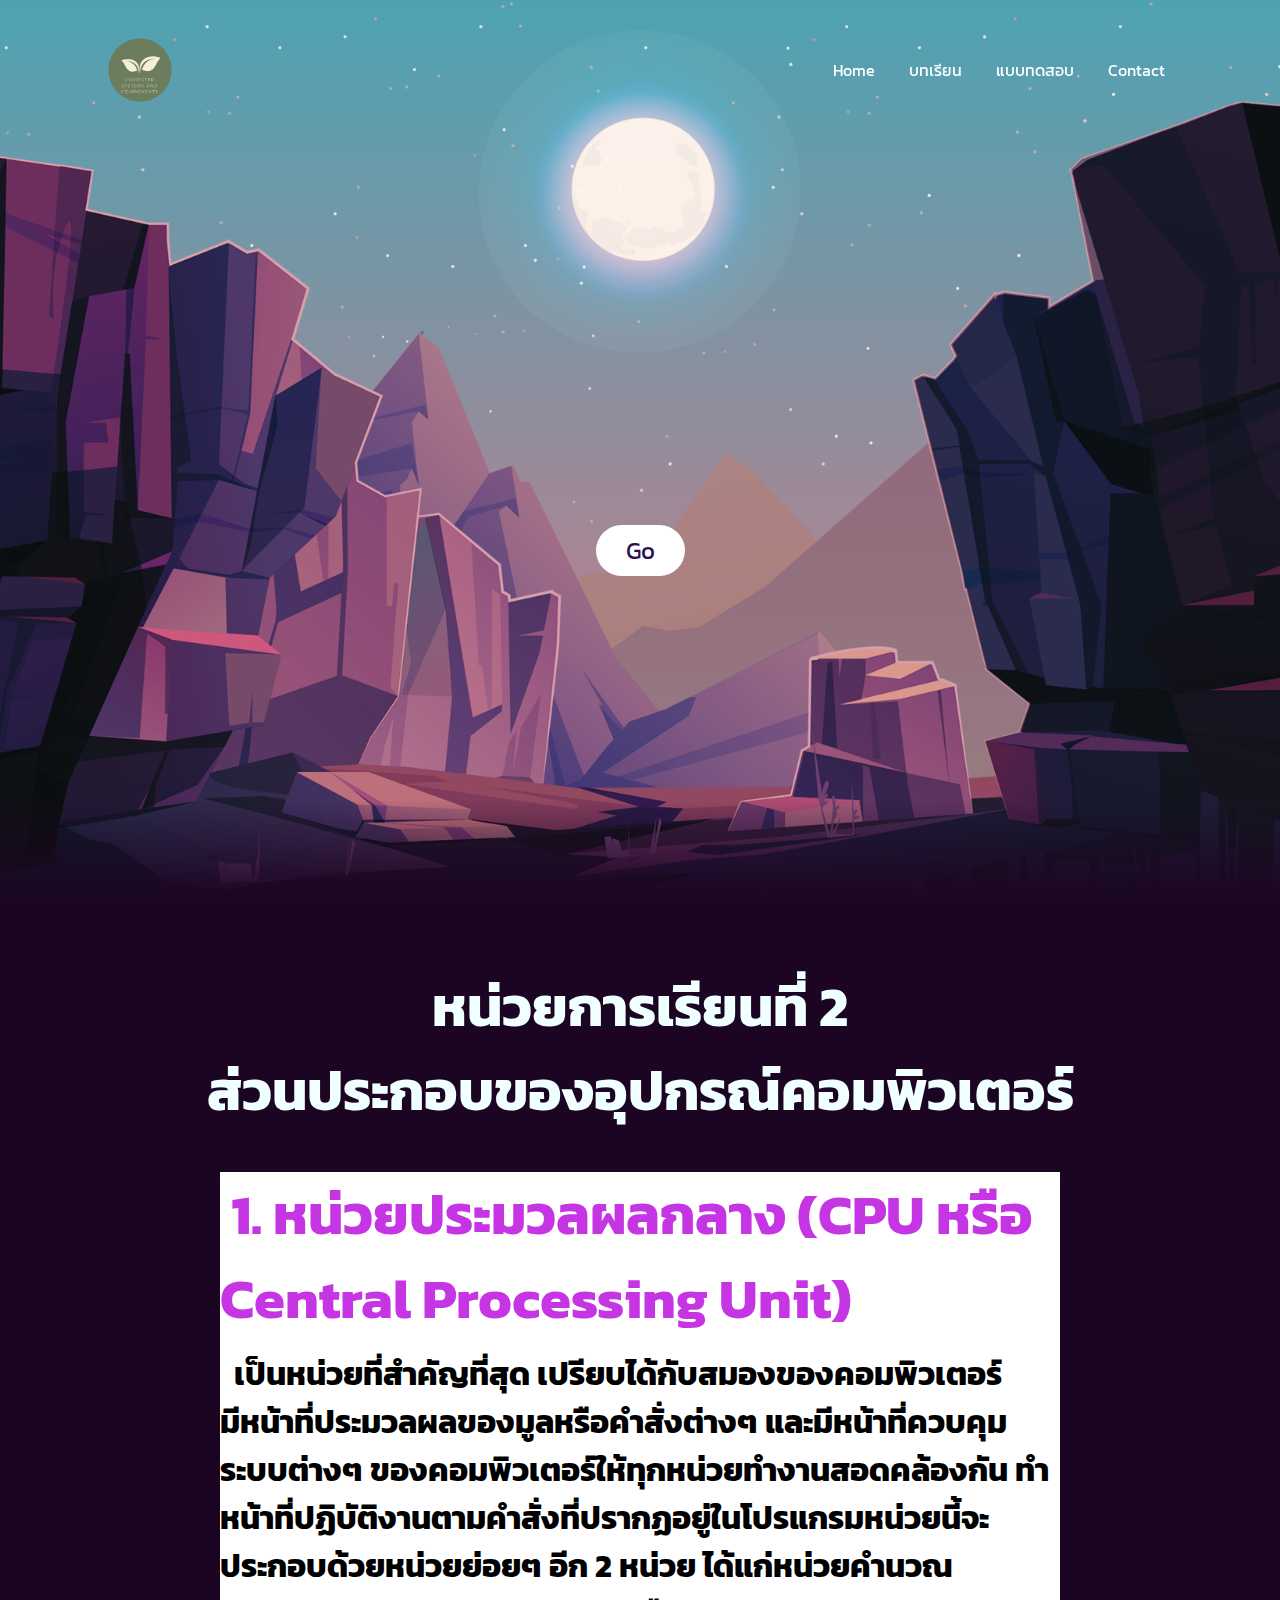
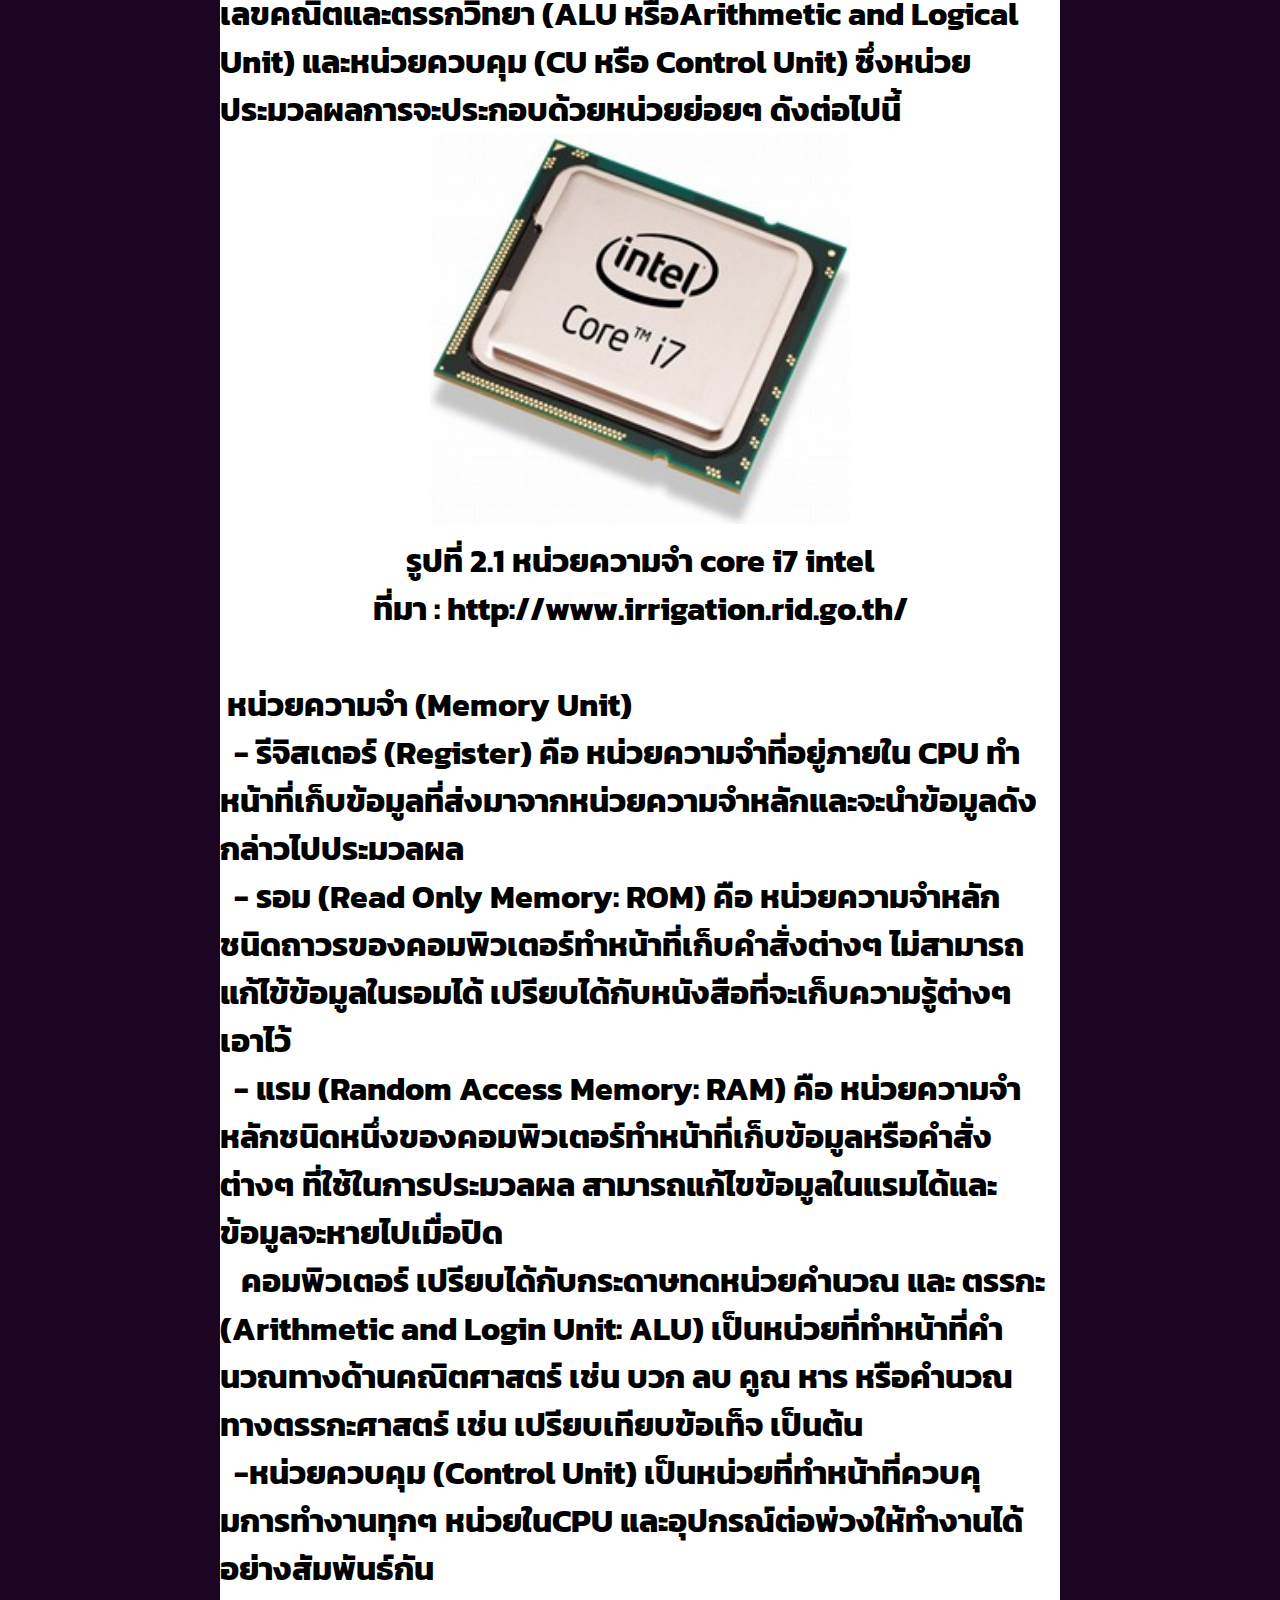
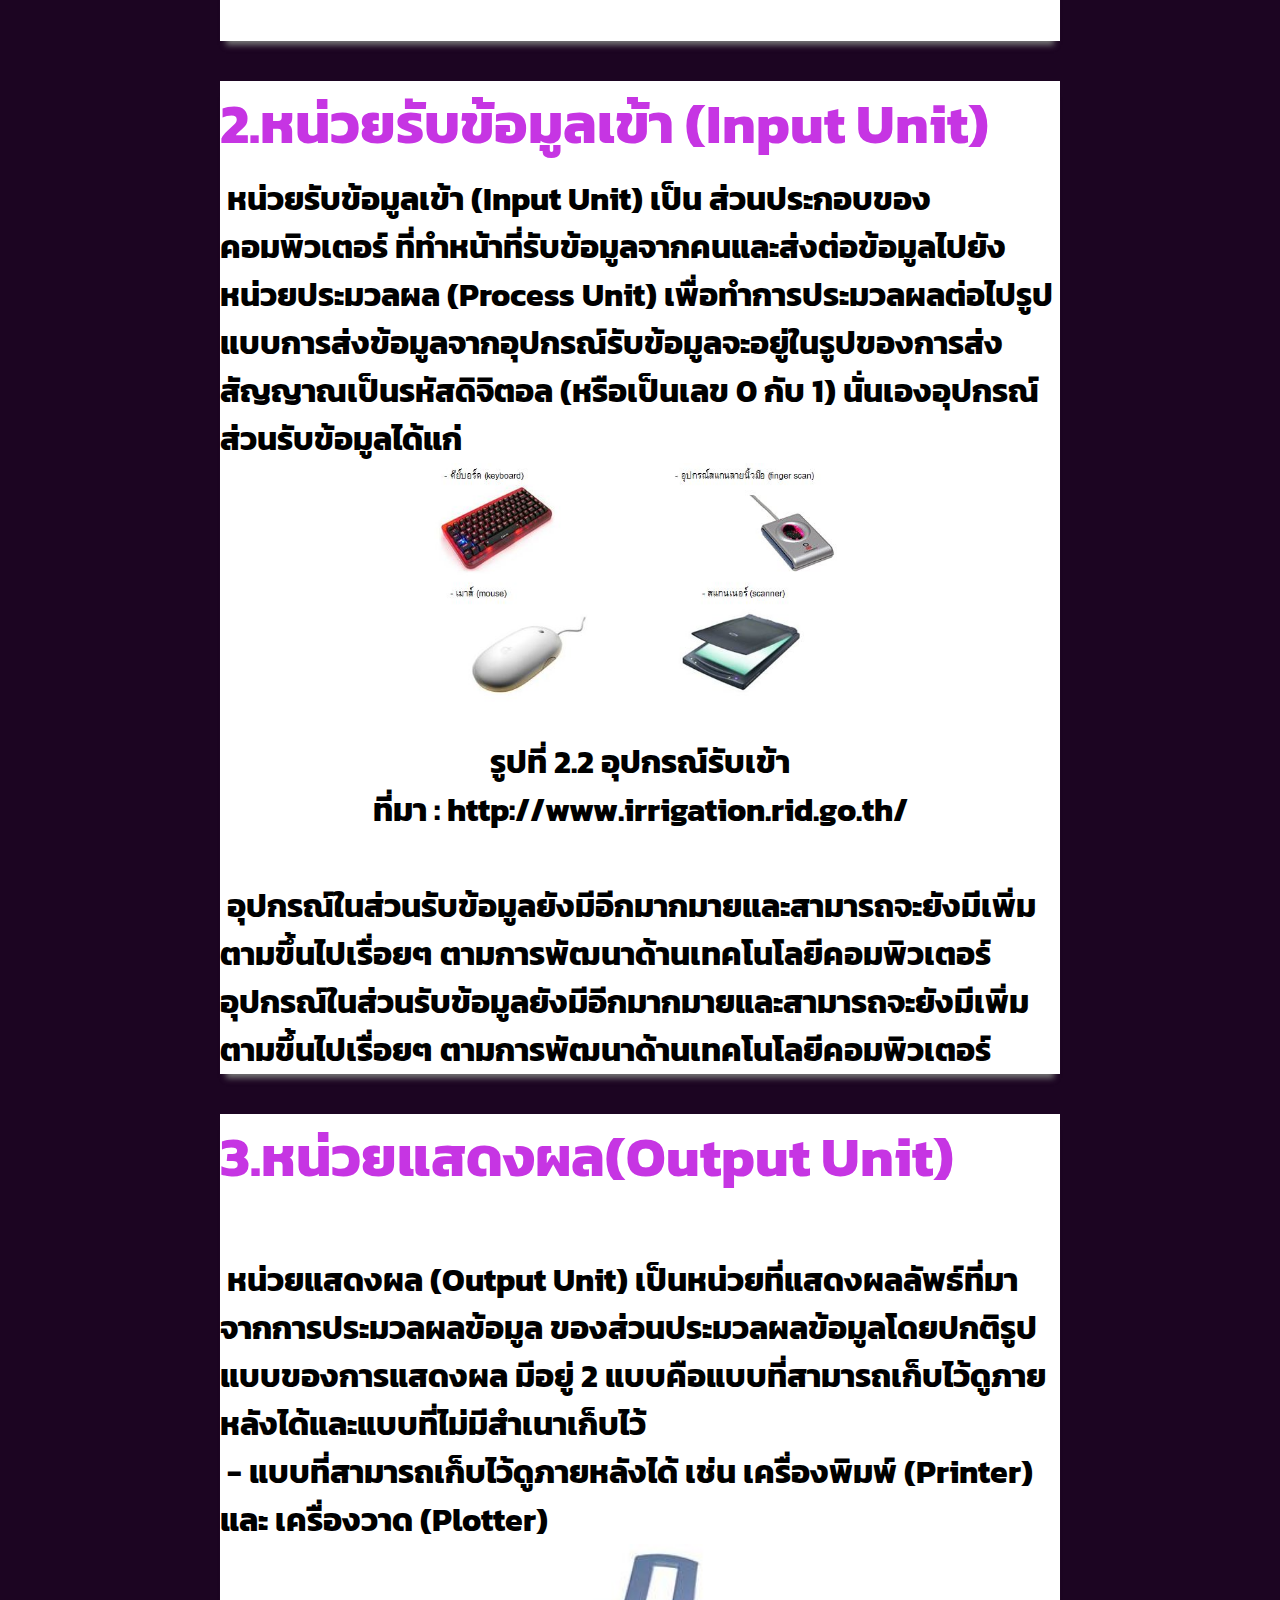
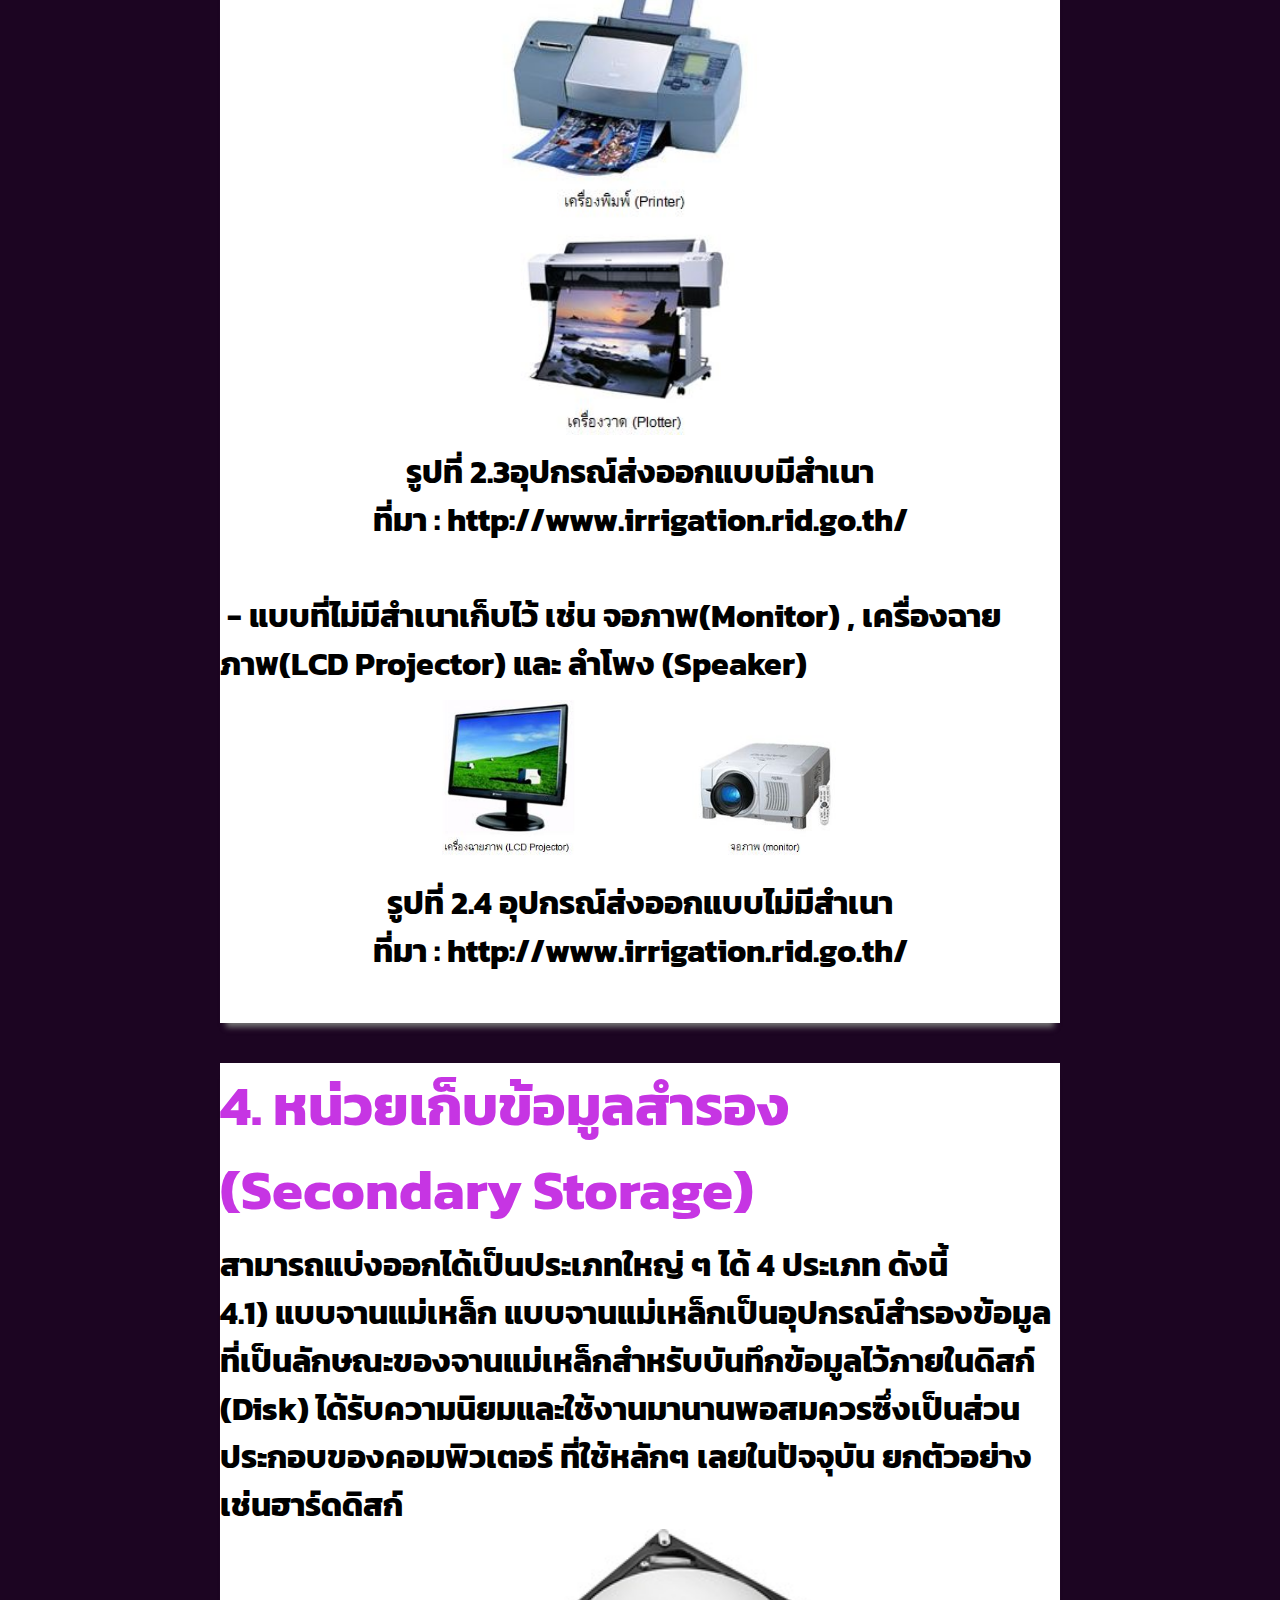
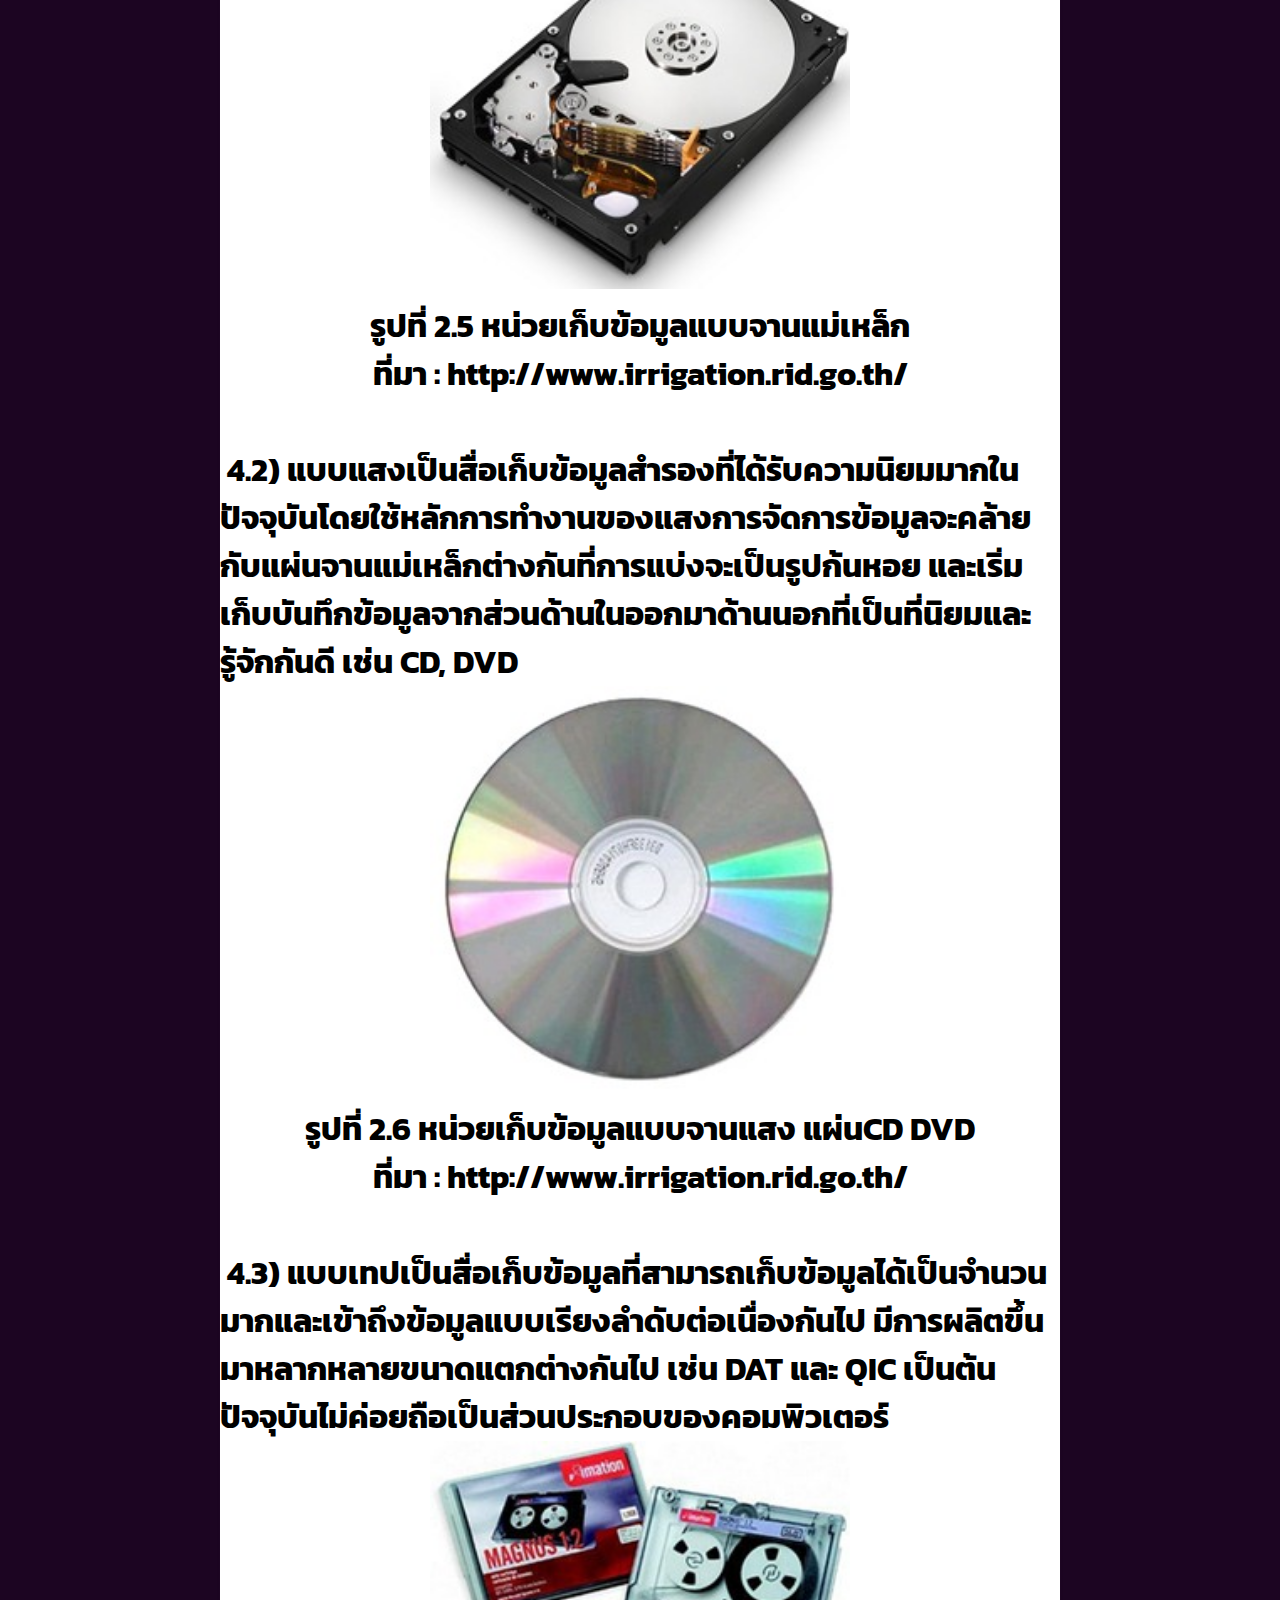
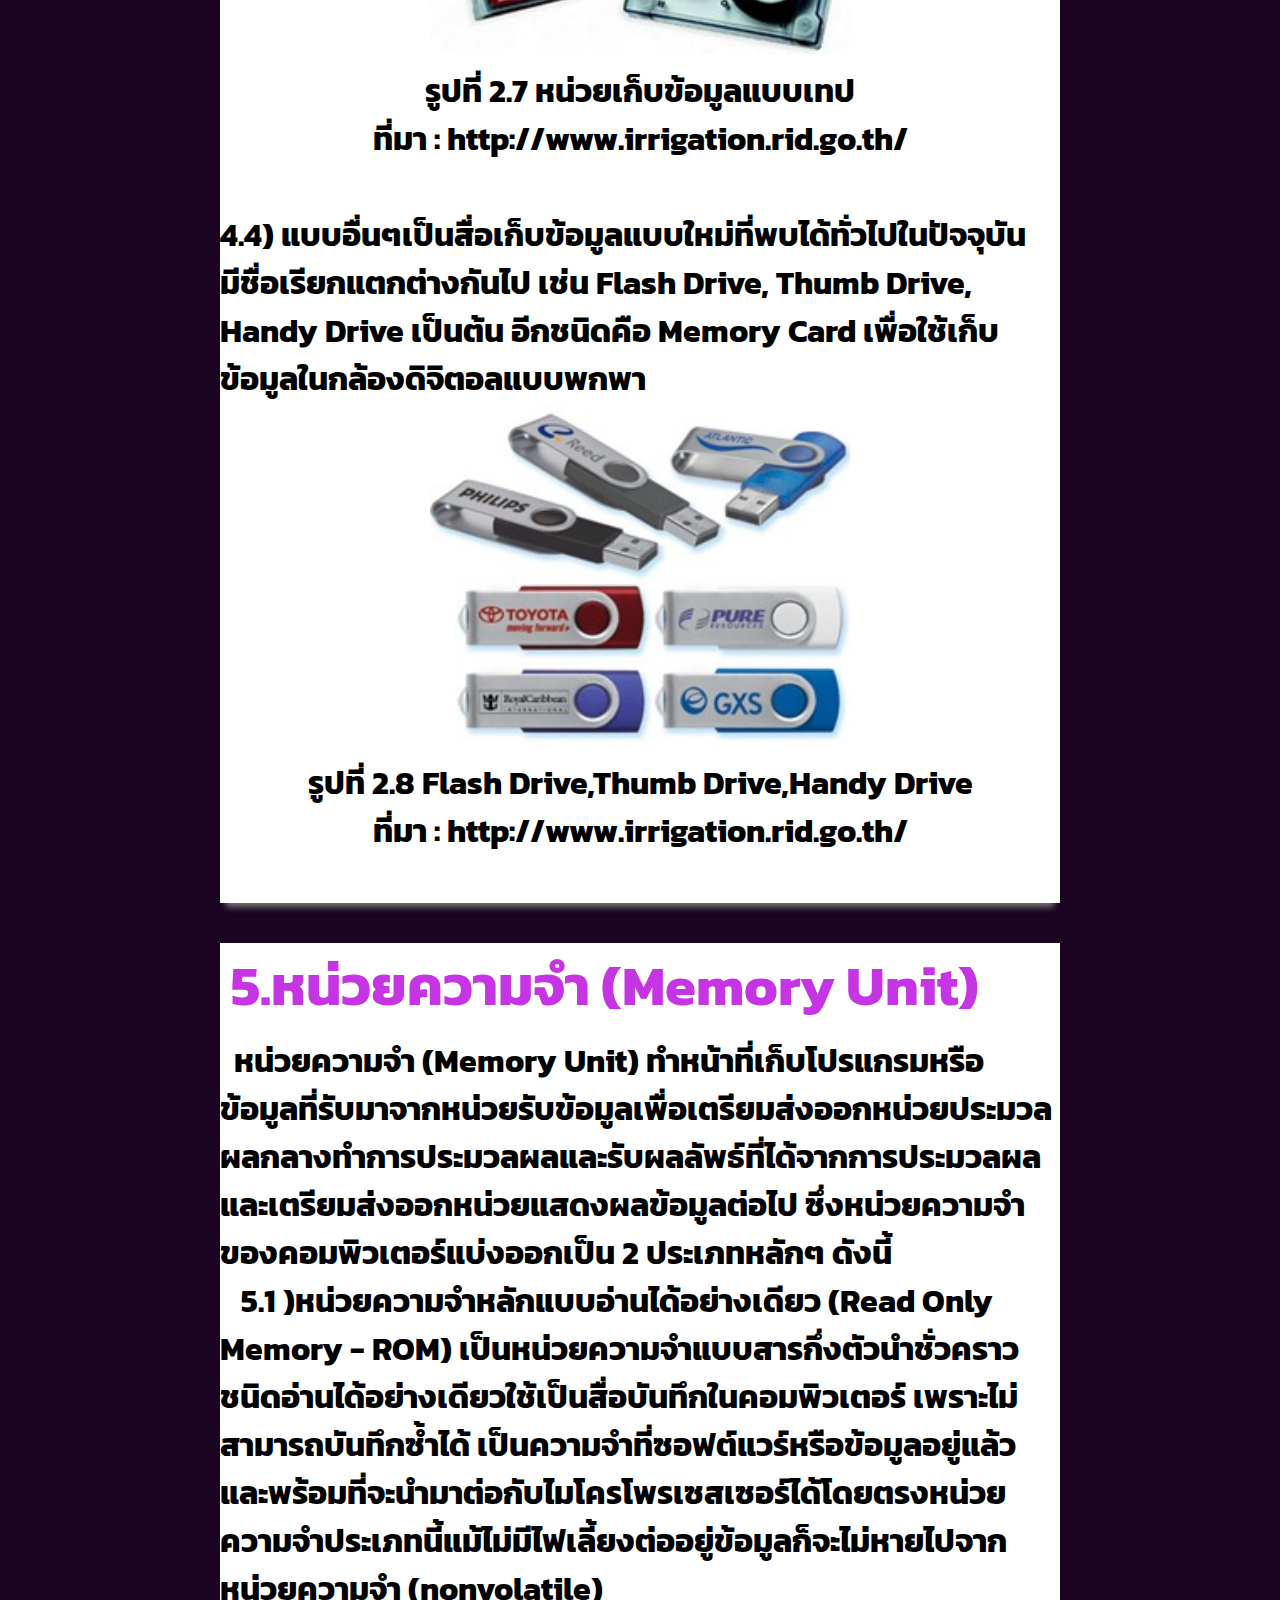
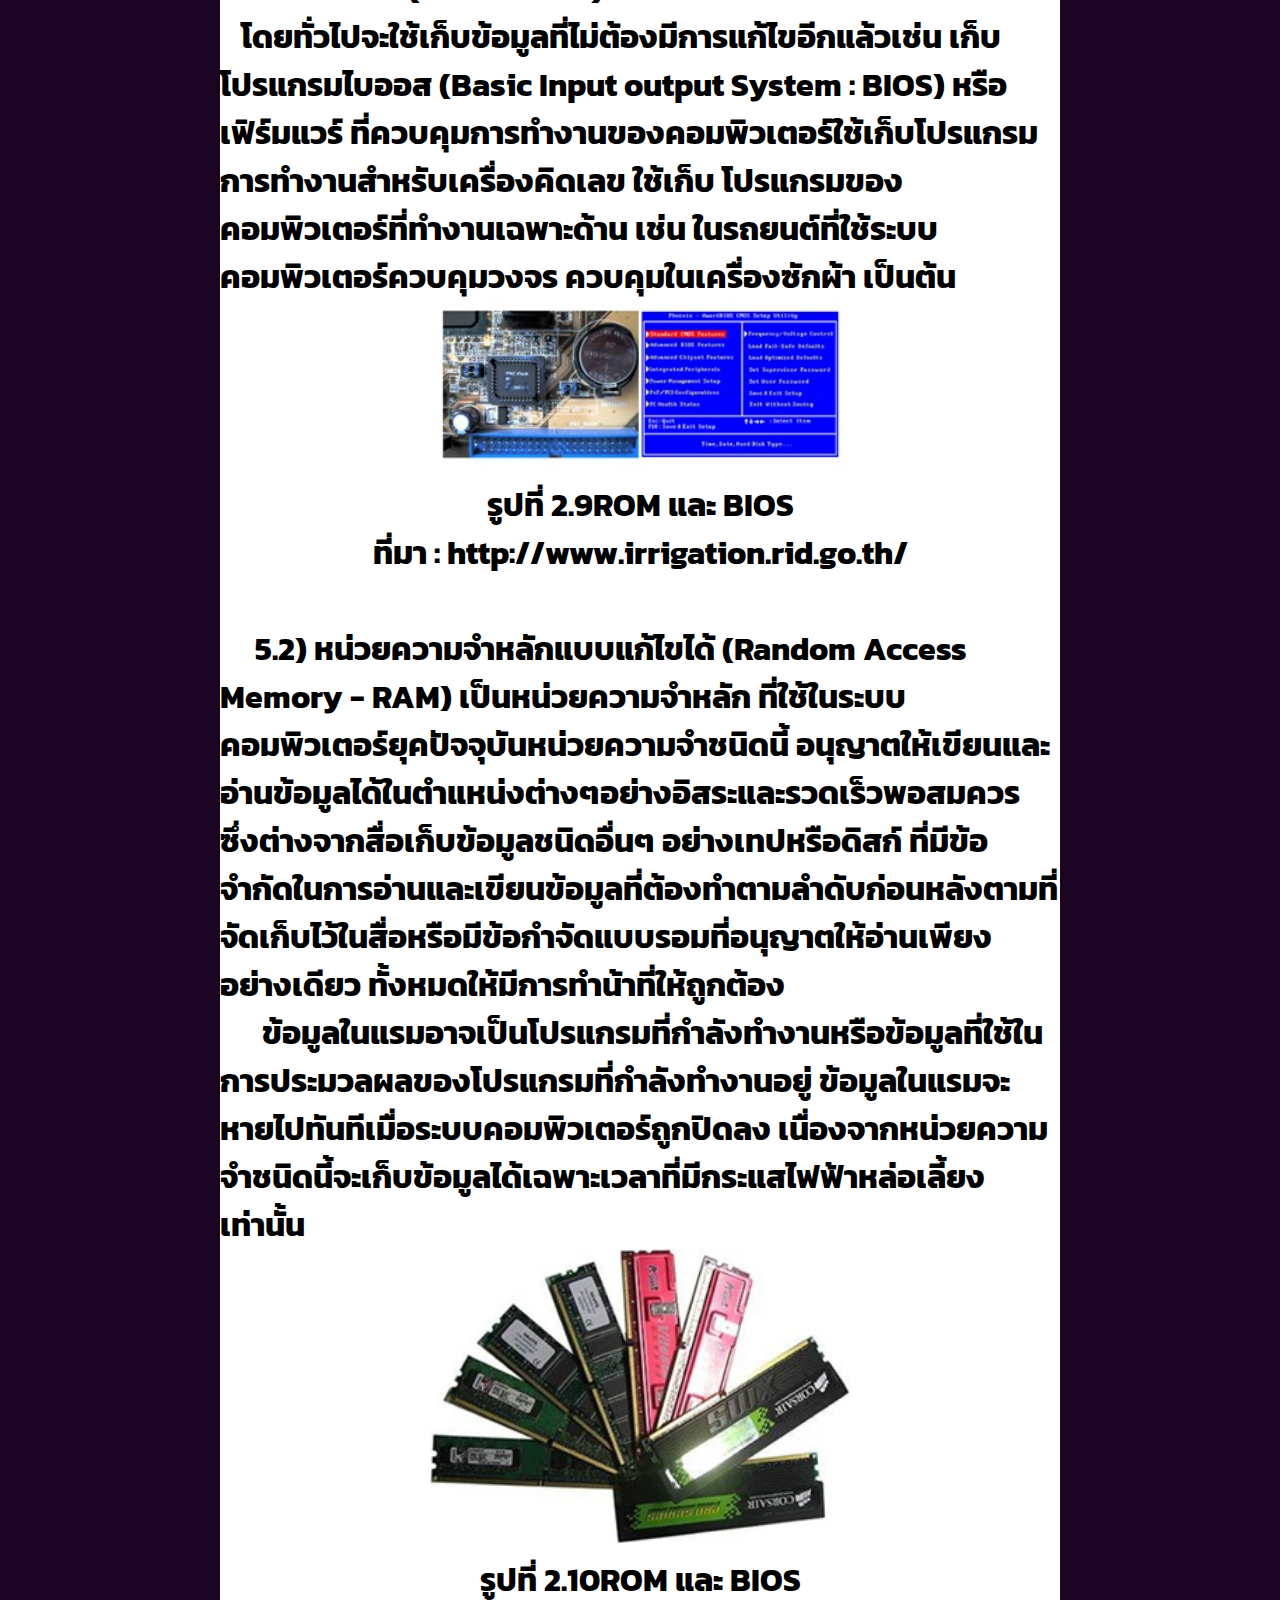
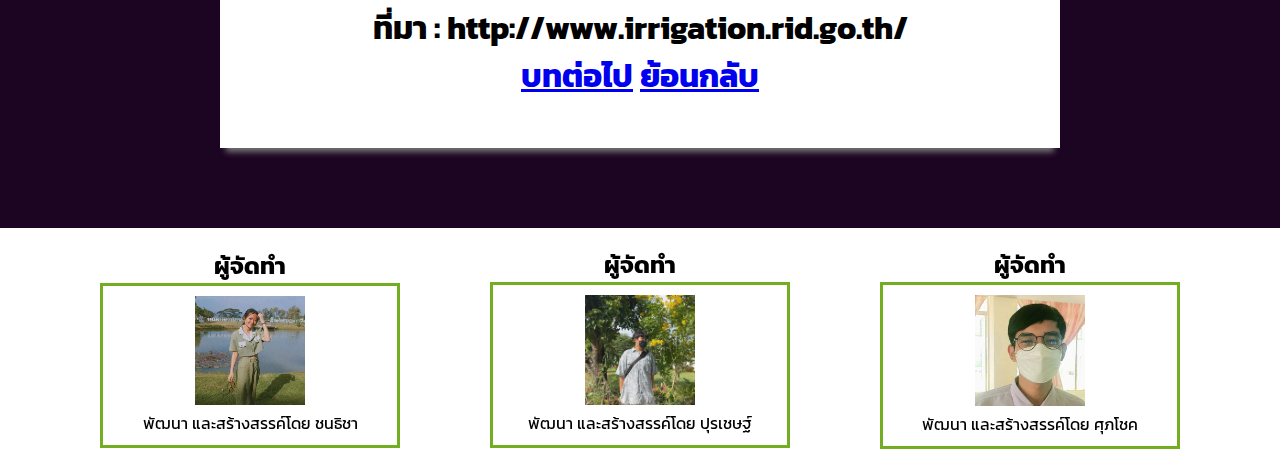
<file: data2.html>
<!DOCTYPE html>
<html lang="html">

<head>
    <link rel="icon" href="kk1 (2).png">
    <title>สื่อการสอนวิชาระบบคอมพิวเตอร์ และส่วนประกอบ</title>
    <link rel="stylesheet" href="data1.css">
    <link rel="stylesheet" href="BOX1.css">
    <link rel="stylesheet" href="Btt.css">
    <link rel="preconnect" href="https://fonts.gstatic.com" crossorigin>
    <link href="https://fonts.googleapis.com/css2?family=Kanit:wght@300&display=swap" rel="stylesheet">
    <style type="text/css">
        body {
            font-family: 'Kanit', sans-serif;
        }
    </style>
</head>

<body>
    <header>
        <img src="kk1 (2).png" width="80px" height="80px">
        <ul>
            <li>
                <a class="navbar-drand" href="index.html">
                            Home</a>
                <a class="navbar-drand" href="Home2.html">
                            บทเรียน</a>
                <a class="navbar-drand" href="Home3.html">
                            แบบทดสอบ</a>
                <a class="navbar-drand" href="Home4.html">
                            Contact</a>
            </li>
        </ul>
    </header>
    <section class="body1">
        <img src="001.png" id="stars">
        <img src="04.png" id="moon">
        <img src="01.png" id="mountains-behind">
        <h2 id="text">computer</h2>
        <a href="#sec" id="btn">Go</a>
        <img src="03.png" id="mountains-front">
    </section>

    <div class="sec" id="sec">
        <br>
        <h2 style="color: #f0ffff" align="center">หน่วยการเรียนที่ 2
            <br>ส่วนประกอบของอุปกรณ์คอมพิวเตอร์
        </h2>
        <div class="a" style="color: transparent" class="sec" id="sec"> </div>
        <div class="box effect1">
            <h2 style="color: hsl(290, 76%, 55%)">&nbsp;1. หน่วยประมวลผลกลาง (CPU หรือ Central Processing Unit) </h2>
            <h1 style="color: #000000">&nbsp; เป็นหน่วยที่สำคัญที่สุด เปรียบได้กับสมองของคอมพิวเตอร์มีหน้าที่ประมวลผลของมูลหรือคำสั่งต่างๆ และมีหน้าที่ควบคุมระบบต่างๆ ของคอมพิวเตอร์ให้ทุกหน่วยทำงานสอดคล้องกัน ทำหน้าที่ปฏิบัติงานตามคำสั่งที่ปรากฏอยู่ในโปรแกรมหน่วยนี้จะประกอบด้วยหน่วยย่อยๆ
                อีก 2 หน่วย ได้แก่หน่วยคำนวณเลขคณิตและตรรกวิทยา (ALU หรือArithmetic and Logical Unit) และหน่วยควบคุม (CU หรือ Control Unit) ซึ่งหน่วยประมวลผลการจะประกอบด้วยหน่วยย่อยๆ ดังต่อไปนี้
                <center>
                    <img src="2_1_2.jpg" alt="" width="50%" height="50%">
                    <p alt="" width="50%" height="50%">รูปที่ 2.1 หน่วยความจํา core i7 intel</p>
                    <p alt="" width="50%" height="50%">ที่มา : http://www.irrigation.rid.go.th/</p>
                </center>
                <br>
                <p>&nbsp;หน่วยความจํา (Memory Unit)
                    <p>&nbsp;&nbsp;- รีจิสเตอร์ (Register) คือ หน่วยความจําที่อยู่ภายใน CPU ทําหน้าที่เก็บข้อมูลที่ส่งมาจากหน่วยความจําหลักและจะนําข้อมูลดังกล่าวไปประมวลผล</p>
                    <p>&nbsp;&nbsp;- รอม (Read Only Memory: ROM) คือ หน่วยความจําหลักชนิดถาวรของคอมพิวเตอร์ทําหน้าที่เก็บคําสั่งต่างๆ ไม่สามารถแก้ไข้ข้อมูลในรอมได้ เปรียบได้กับหนังสือที่จะเก็บความรู้ต่างๆ เอาไว้</p>
                    <p>&nbsp;&nbsp;- แรม (Random Access Memory: RAM) คือ หน่วยความจําหลักชนิดหนึ่งของคอมพิวเตอร์ทําหน้าที่เก็บข้อมูลหรือคําสั่งต่างๆ ที่ใช้ในการประมวลผล สามารถแก้ไขข้อมูลในแรมได้และข้อมูลจะหายไปเมื่อปิด</p>
                    &nbsp;&nbsp;&nbsp;คอมพิวเตอร์ เปรียบได้กับกระดาษทดหน่วยคํานวณ และ ตรรกะ (Arithmetic and Login Unit: ALU) เป็นหน่วยที่ทําหน้าที่คํานวณทางด้านคณิตศาสตร์ เช่น บวก ลบ คูณ หาร หรือคํานวณทางตรรกะศาสตร์ เช่น เปรียบเทียบข้อเท็จ เป็นต้น</p>
                <p>&nbsp;&nbsp;-หน่วยควบคุม (Control Unit) เป็นหน่วยที่ทําหน้าที่ควบคุมการทํางานทุกๆ หน่วยในCPU และอุปกรณ์ต่อพ่วงให้ทํางานได้อย่างสัมพันธ์กัน</p>
                </p><br>
        </div>
        <div class="box effect1">
            <h2 style="color: hsl(290, 76%, 55%)" class="p3">
                2.หน่วยรับข้อมูลเข้า (Input Unit)</h2>
            <h1 style="color: #000000" class="p3">
                <p>&nbsp;หน่วยรับข้อมูลเข้า (Input Unit) เป็น ส่วนประกอบของคอมพิวเตอร์ ที่ทำหน้าที่รับข้อมูลจากคนและส่งต่อข้อมูลไปยังหน่วยประมวลผล (Process Unit) เพื่อทำการประมวลผลต่อไปรูปแบบการส่งข้อมูลจากอุปกรณ์รับข้อมูลจะอยู่ในรูปของการส่งสัญญาณเป็นรหัสดิจิตอล
                    (หรือเป็นเลข 0 กับ 1) นั่นเองอุปกรณ์ส่วนรับข้อมูลได้แก่
                    <center>
                        <img src="2_1_3.jpg" alt="" width="50%" height="50%">
                        <p alt="" width="50%" height="50%">รูปที่ 2.2 อุปกรณ์รับเข้า</p>
                        <p alt="" width="50%" height="50%">ที่มา : http://www.irrigation.rid.go.th/</p>
                    </center>
                    <br>
                    <p>&nbsp;อุปกรณ์ในส่วนรับข้อมูลยังมีอีกมากมายและสามารถจะยังมีเพิ่มตามขึ้นไปเรื่อยๆ ตามการพัฒนาด้านเทคโนโลยีคอมพิวเตอร์อุปกรณ์ในส่วนรับข้อมูลยังมีอีกมากมายและสามารถจะยังมีเพิ่มตามขึ้นไปเรื่อยๆ ตามการพัฒนาด้านเทคโนโลยีคอมพิวเตอร์
            </h1>
        </div>

        <div class="box effect2" class="sec" id="sec">
            <h2 style="color: hsl(290, 76%, 55%)" class="p3">
                3.หน่วยแสดงผล(Output Unit)</h2>
            <h1 style="color: #000000" class="p3">
                <br>
                <p>&nbsp;หน่วยแสดงผล (Output Unit) เป็นหน่วยที่แสดงผลลัพธ์ที่มาจากการประมวลผลข้อมูล ของส่วนประมวลผลข้อมูลโดยปกติรูปแบบของการแสดงผล มีอยู่ 2 แบบคือแบบที่สามารถเก็บไว้ดูภายหลังได้และแบบที่ไม่มีสำเนาเก็บไว้</p>
                <p>&nbsp;- แบบที่สามารถเก็บไว้ดูภายหลังได้ เช่น เครื่องพิมพ์ (Printer) และ เครื่องวาด (Plotter)</p>
                <center>
                    <img src="2_1_4.jpg" alt="" width="50%" height="50%">
                    <p alt="" width="50%" height="50%">รูปที่ 2.3อุปกรณ์ส่งออกแบบมีสำเนา</p>
                    <p alt="" width="50%" height="50%">ที่มา : http://www.irrigation.rid.go.th/</p>
                </center>
                <br>
                <p>&nbsp;- แบบที่ไม่มีสำเนาเก็บไว้ เช่น จอภาพ(Monitor) , เครื่องฉายภาพ(LCD Projector) และ ลำโพง (Speaker)</p>
                <center>
                    <img src="2_1_5.jpg" alt="" width="50%" height="50%">
                    <p alt="" width="50%" height="50%">รูปที่ 2.4 อุปกรณ์ส่งออกแบบไม่มีสำเนา</p>
                    <p alt="" width="50%" height="50%">ที่มา : http://www.irrigation.rid.go.th/</p>
                </center>
                <br>
        </div>

        <div class="box effect3" class="sec" id="sec">
            <h2 style="color: hsl(290, 76%, 55%)" class="p3">
                4. หน่วยเก็บข้อมูลสํารอง (Secondary Storage)</h2>
            <h1 style="color: #000000" class="p3">
                <p>สามารถแบ่งออกได้เป็นประเภทใหญ่ ๆ ได้ 4 ประเภท ดังนี้
                    <p\>
                        <p>4.1) แบบจานแม่เหล็ก แบบจานแม่เหล็กเป็นอุปกรณ์สำรองข้อมูลที่เป็นลักษณะของจานแม่เหล็กสำหรับบันทึกข้อมูลไว้ภายในดิสก์ (Disk) ได้รับความนิยมและใช้งานมานานพอสมควรซึ่งเป็นส่วนประกอบของคอมพิวเตอร์ ที่ใช้หลักๆ เลยในปัจจุบัน ยกตัวอย่างเช่นฮาร์ดดิสก์
                            <p\>
                                <center>
                                    <img src="2_1_6.jpg" alt="" width="50%" height="50%">
                                    <p alt="" width="50%" height="50%">รูปที่ 2.5 หน่วยเก็บข้อมูลแบบจานแม่เหล็ก</p>
                                    <p alt="" width="50%" height="50%">ที่มา : http://www.irrigation.rid.go.th/</p>
                                </center>
                                <br>
                                <p>&nbsp;4.2) แบบแสงเป็นสื่อเก็บข้อมูลสำรองที่ได้รับความนิยมมากในปัจจุบันโดยใช้หลักการทำงานของแสงการจัดการข้อมูลจะคล้ายกับแผ่นจานแม่เหล็กต่างกันที่การแบ่งจะเป็นรูปก้นหอย และเริ่มเก็บบันทึกข้อมูลจากส่วนด้านในออกมาด้านนอกที่เป็นที่นิยมและรู้จักกันดี
                                    เช่น CD, DVD</p>
                                <center>
                                    <img src="2_1_7.jpg" alt="" width="50%" height="50%">
                                    <p alt="" width="50%" height="50%">รูปที่ 2.6 หน่วยเก็บข้อมูลแบบจานแสง แผ่นCD DVD</p>
                                    <p alt="" width="50%" height="50%">ที่มา : http://www.irrigation.rid.go.th/</p>
                                </center>
                                <br>
                                <p>&nbsp;4.3) แบบเทปเป็นสื่อเก็บข้อมูลที่สามารถเก็บข้อมูลได้เป็นจำนวนมากและเข้าถึงข้อมูลแบบเรียงลำดับต่อเนื่องกันไป มีการผลิตขึ้นมาหลากหลายขนาดแตกต่างกันไป เช่น DAT และ QIC เป็นต้นปัจจุบันไม่ค่อยถือเป็นส่วนประกอบของคอมพิวเตอร์
                                    <center>
                                        <img src="2_1_8.jpg" alt="" width="50%" height="50%">
                                        <p alt="" width="50%" height="50%">รูปที่ 2.7 หน่วยเก็บข้อมูลแบบเทป</p>
                                        <p alt="" width="50%" height="50%">ที่มา : http://www.irrigation.rid.go.th/</p>
                                    </center>
                                    <br>
                                    <p>4.4) แบบอื่นๆเป็นสื่อเก็บข้อมูลแบบใหม่ที่พบได้ทั่วไปในปัจจุบันมีชื่อเรียกแตกต่างกันไป เช่น Flash Drive, Thumb Drive, Handy Drive เป็นต้น อีกชนิดคือ Memory Card เพื่อใช้เก็บข้อมูลในกล้องดิจิตอลแบบพกพา
                                        <p\>
                                            <center>
                                                <img src="2_1_9.jpg" alt="" width="50%" height="50%">
                                                <p alt="" width="50%" height="50%">รูปที่ 2.8 Flash Drive,Thumb Drive,Handy Drive</p>
                                                <p alt="" width="50%" height="50%">ที่มา : http://www.irrigation.rid.go.th/</p>
                                            </center>
                                            <br>
        </div>

        <div class="box effect4" class="sec" id="sec">
            <h2 style="color: hsl(290, 76%, 55%)">&nbsp;5.หน่วยความจำ (Memory Unit) </h2>
            <h1 style="color: #000000">
                <p>&nbsp;&nbsp;หน่วยความจำ (Memory Unit) ทำหน้าที่เก็บโปรแกรมหรือข้อมูลที่รับมาจากหน่วยรับข้อมูลเพื่อเตรียมส่งออกหน่วยประมวลผลกลางทำการประมวลผลและรับผลลัพธ์ที่ได้จากการประมวลผลและเตรียมส่งออกหน่วยแสดงผลข้อมูลต่อไป ซึ่งหน่วยความจำของคอมพิวเตอร์แบ่งออกเป็น
                    2 ประเภทหลักๆ ดังนี้
                    <p>&nbsp;&nbsp;&nbsp;5.1 )หน่วยความจำหลักแบบอ่านได้อย่างเดียว (Read Only Memory - ROM) เป็นหน่วยความจำแบบสารกึ่งตัวนำชั่วคราวชนิดอ่านได้อย่างเดียวใช้เป็นสื่อบันทึกในคอมพิวเตอร์ เพราะไม่สามารถบันทึกซ้ำได้ เป็นความจำที่ซอฟต์แวร์หรือข้อมูลอยู่แล้ว
                        และพร้อมที่จะนำมาต่อกับไมโครโพรเซสเซอร์ได้โดยตรงหน่วยความจำประเภทนี้แม้ไม่มีไฟเลี้ยงต่ออยู่ข้อมูลก็จะไม่หายไปจากหน่วยความจำ (nonvolatile)
                        <p>&nbsp;&nbsp;&nbsp;โดยทั่วไปจะใช้เก็บข้อมูลที่ไม่ต้องมีการแก้ไขอีกแล้วเช่น เก็บโปรแกรมไบออส (Basic Input output System : BIOS) หรือเฟิร์มแวร์ ที่ควบคุมการทำงานของคอมพิวเตอร์ใช้เก็บโปรแกรมการทำงานสำหรับเครื่องคิดเลข ใช้เก็บ โปรแกรมของคอมพิวเตอร์ที่ทำงานเฉพาะด้าน
                            เช่น ในรถยนต์ที่ใช้ระบบคอมพิวเตอร์ควบคุมวงจร ควบคุมในเครื่องซักผ้า เป็นต้น
                            <center>
                                <img src="2_1_10.jpg" alt="" width="50%" height="50%">
                                <p alt="" width="50%" height="50%">รูปที่ 2.9ROM และ BIOS</p>
                                <p alt="" width="50%" height="50%">ที่มา : http://www.irrigation.rid.go.th/</p>
                            </center>
                            <br>
                            <p>&nbsp;&nbsp;&nbsp;&nbsp;&nbsp;5.2) หน่วยความจำหลักแบบแก้ไขได้ (Random Access Memory - RAM) เป็นหน่วยความจำหลัก ที่ใช้ในระบบคอมพิวเตอร์ยุคปัจจุบันหน่วยความจำชนิดนี้ อนุญาตให้เขียนและอ่านข้อมูลได้ในตำแหน่งต่างๆอย่างอิสระและรวดเร็วพอสมควร
                                ซึ่งต่างจากสื่อเก็บข้อมูลชนิดอื่นๆ อย่างเทปหรือดิสก์ ที่มีข้อจำกัดในการอ่านและเขียนข้อมูลที่ต้องทำตามลำดับก่อนหลังตามที่จัดเก็บไว้ในสื่อหรือมีข้อกำจัดแบบรอมที่อนุญาตให้อ่านเพียงอย่างเดียว ทั้งหมดให้มีการทำน้าที่ให้ถูกต้อง
                                <p>&nbsp;&nbsp;&nbsp;&nbsp;&nbsp;&nbsp;ข้อมูลในแรมอาจเป็นโปรแกรมที่กำลังทำงานหรือข้อมูลที่ใช้ในการประมวลผลของโปรแกรมที่กำลังทำงานอยู่ ข้อมูลในแรมจะหายไปทันทีเมื่อระบบคอมพิวเตอร์ถูกปิดลง เนื่องจากหน่วยความจำชนิดนี้จะเก็บข้อมูลได้เฉพาะเวลาที่มีกระแสไฟฟ้าหล่อเลี้ยงเท่านั้น
                                    <center>
                                        <img src="2_1_11.jpg" alt="" width="50%" height="50%">
                                        <p alt="" width="50%" height="50%">รูปที่ 2.10ROM และ BIOS</p>
                                        <p alt="" width="50%" height="50%">ที่มา : http://www.irrigation.rid.go.th/</p>
                                        <a href="data3.html" title="Back to top">บทต่อไป</a>
                                        <a href="data1.html" title="Back to top">ย้อนกลับ</a>
                                    </center>
                                    <br>
            </h1>
        </div>
    </div>
    <button onclick="backToTop();" id="btt" title="Back to top">Back</button></p>
    <a href="Home3.html" id="btt1" title="Back to top" alt="" width="50%" height="50%">แบบทดสอบ</a>
    <footer wdad alt="" width="50%" height="50%">

        <div class="container p-3" alt="" width="50%" height="50%">
            <h2>ผู้จัดทำ</h2>
            <div class="center">
                <p class="box2">
                    <img src="C.jpg" alt="EasyJung" style="width: 40%;"><br>
                    <span>พัฒนา และสร้างสรรค์โดย ชนธิชา</span>
                </p>
            </div>
        </div>
        <div class="container p-3" alt="" width="50%" height="50%">
            <h2>ผู้จัดทำ</h2>
            <div class="center">
                <p class="box2">
                    <img src="M.jpg" alt="EasyJung" style="width: 40%;"><br>
                    <span>พัฒนา และสร้างสรรค์โดย ปุรเชษฐ์</span>
                </p>
            </div>
        </div>
        <div class="container p-3" alt="" width="50%" height="50%">
            <h2>ผู้จัดทำ</h2>
            <div class="center">
                <p class="box2">
                    <img src="P.jpg" alt="EasyJung" style="width: 40%;"><br>
                    <span>พัฒนา และสร้างสรรค์โดย ศุภโชค</span>
                </p>
            </div>
        </div>
    </footer>
    <script src="Home.js"></script>
</body>

</html>
</file>
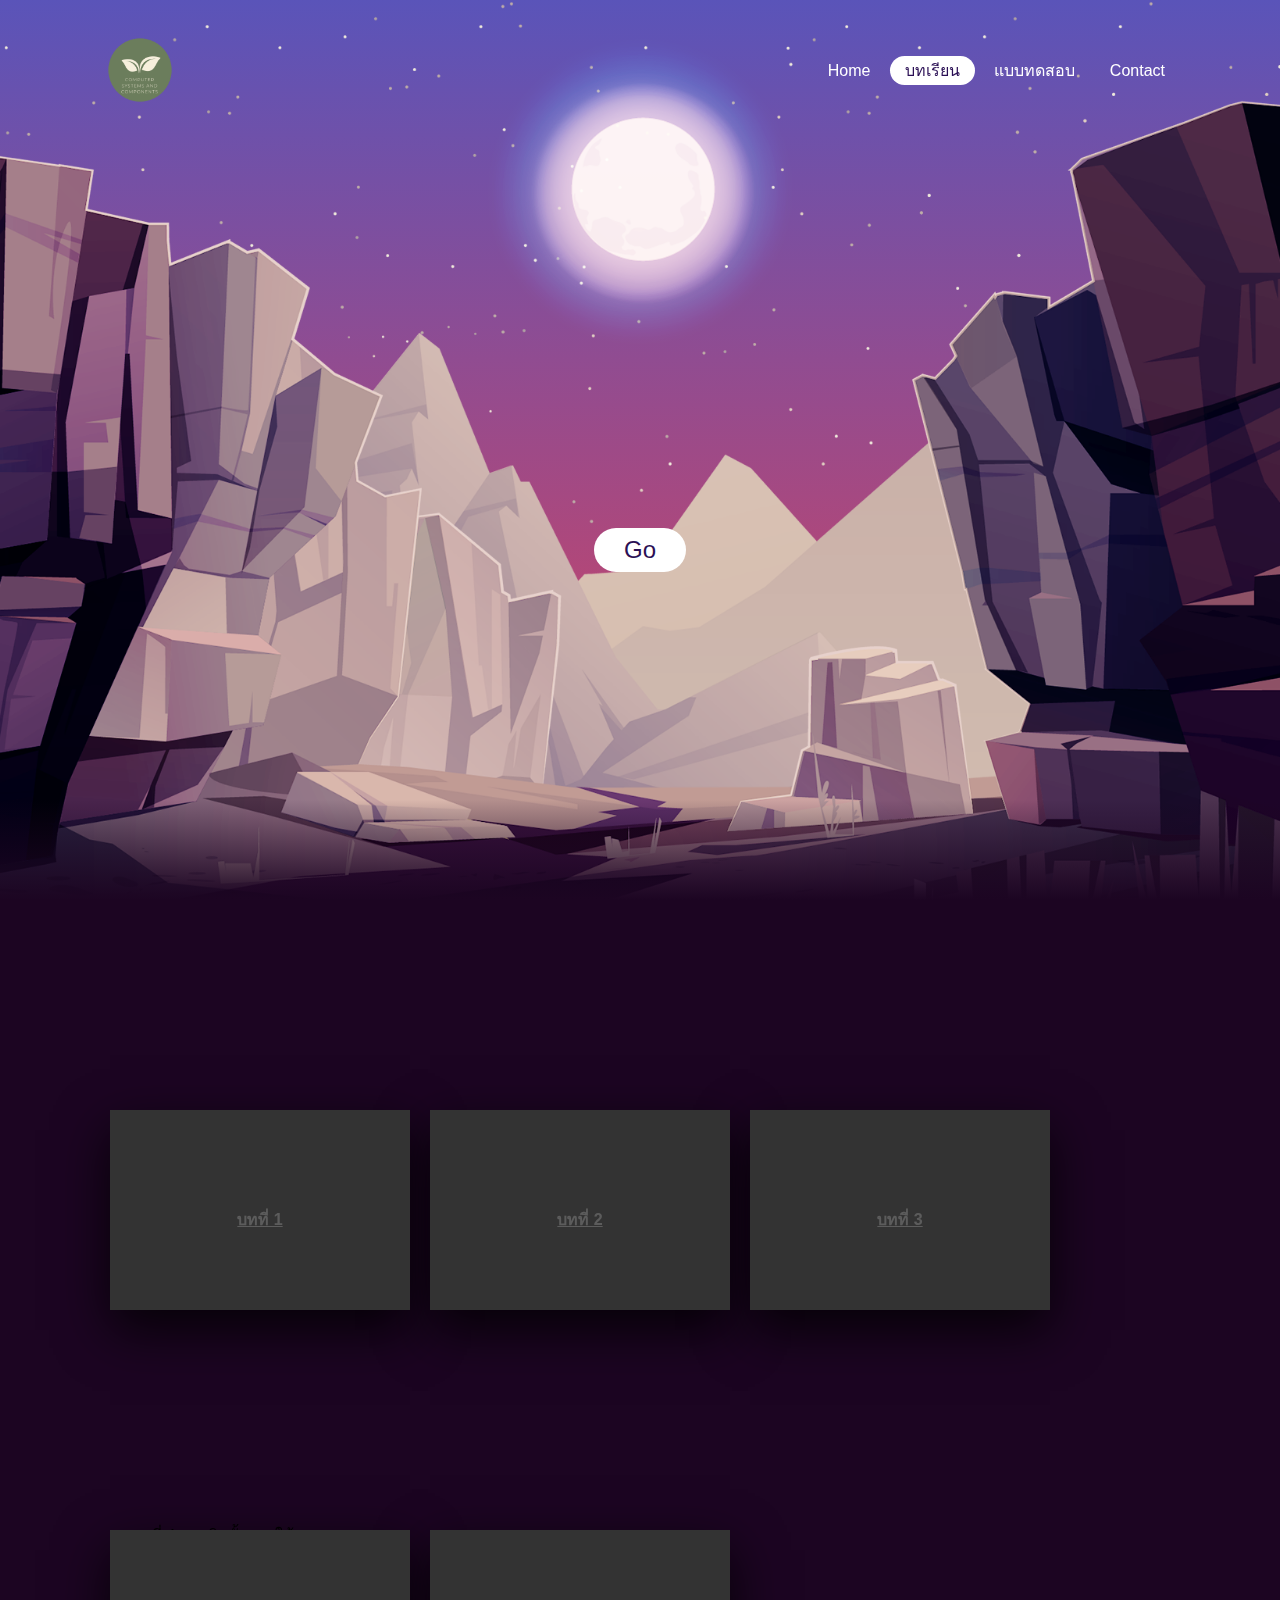
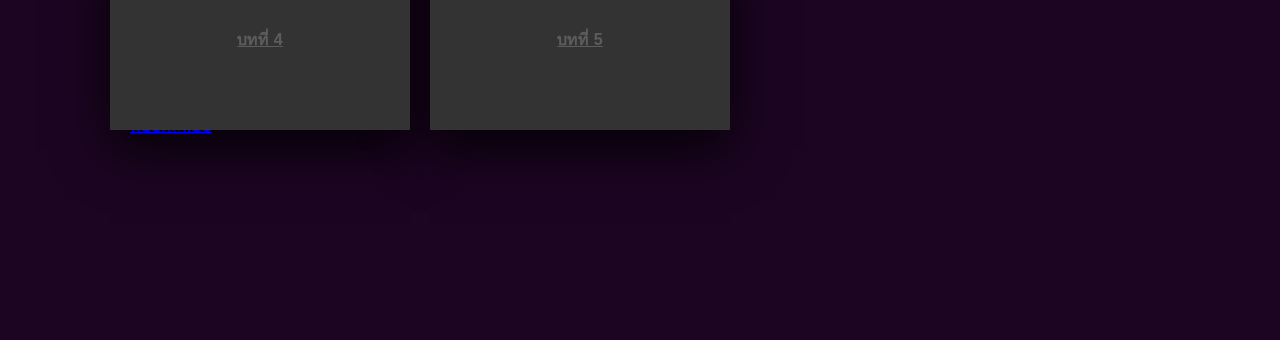
<file: Home2.html>
<!DOCTYPE html>
<html lang="html">

<head>
    <link rel="icon" href="kk1 (2).png">
    <title>สื่อการสอนวิชาระบบคอมพิวเตอร์ และส่วนประกอบ</title>
    <link rel="stylesheet" href="Home2.css">
    <link rel="stylesheet" href="Home2.1.css">
    <link rel="stylesheet" href="grid.css">
    <link rel="stylesheet" href="Btt.css">
</head>

<body>
    <header>
        <img src="kk1 (2).png" width="80px" height="80px">
        <ul>
            <li>
                <a class="navbar-drand" href="index.html">
                    Home</a>
                <a class="active" href="Home2.html">
                    บทเรียน</a>
                <a class="navbar-drand" href="Home3.html">
                    แบบทดสอบ</a>
                <a class="navbar-drand" href="Home4.html">
                    Contact</a>
            </li>
        </ul>
    </header>
    <section class="body1">
        <img src="001.png" id="stars">
        <img src="003.png" id="moon">
        <img src="002.png" id="mountains-behind">
        <h2 id="text">computer</h2>
        <a href="#sec" id="btn">Go</a>
        <img src="004.png" id="mountains-front">
    </section>

    <div class="sec" id="sec">
        <button onclick="backToTop();" id="btt" title="Back to top">Back</button>
        <div class="container">
            <!-- อันที่1 -->
            <div class="card">
                <div class="face face1">
                    <div class="content">
                        <i class="fab fa-windows"></i>
                        <!-- <h3>บทที่ 1</h3> -->
                        <h3><a style="color: rgb(255, 255, 255);" href="data1.html">บทที่ 1</a></h3>
                    </div>
                </div>
                <div class="face face2">
                    <div class="content">
                        <h href="data1.html">บทที่ 1 ระบบคอมพิวเตอร์</h>
                        <p> 1.1 อธิบายเกี่ยวกับระบบคอมพิวเตอร์</p>
                        <p>1.2 บอกองค์ประกอบของคอมพิวเตอร์ได้</p>
                        <p>1.3 บอกลักษณะการทำงานของระบบคอมพิวเตอร์ได้</p>
                        <div class="container">
                            <!-- <a   href="data1.html">บทที่1</a> -->
                            <center>
                                <a href="Home3.html">แบบทดสอบ</a>
                            </center>
                        </div>
                    </div>
                </div>
            </div>
            <!-- อันที่2 -->
            <div class="card">
                <div class="face face1">
                    <div class="content">
                        <i class="fab fa-android"></i>
                        <!-- <h3>บทที่ 2</h3> -->
                        <h3><a style="color: rgb(255, 255, 255);" href="data2.html">บทที่ 2</a></h3>
                    </div>
                </div>
                <div class="face face2">
                    <div class="content">
                        <h>บทที่ 2 ส่วนประกอบคอมพิวเตอร์</h>
                        <p> 2.1 อธิบายเกี่ยวกับอุปกรณ์ อินพุต</p>
                        <p>2.2 อธิบายเกี่ยวกับอุปกรณ์ ประมวลผล</p>
                        <p>2.3 อธิบายเกี่ยวกับอุปกรณ์ เอาต์พุต</p>
                        <div class="container">
                            <!-- <a   href="data2.html">บทที่2</a> -->
                            <center>
                                <a href="Home3.html">แบบทดสอบ</a>
                            </center>
                        </div>
                    </div>
                </div>
            </div>
            <!-- อันที่3 -->
            <div class="card">
                <div class="face face1">
                    <div class="content">
                        <i class="fab fa-apple"></i>
                        <!-- <h3>บทที่ 3</h3> -->
                        <h3><a style="color: rgb(255, 255, 255);" href="data3.html">บทที่ 3</a></h3>
                    </div>
                </div>
                <div class="face face2">
                    <div class="content">
                        <h>บทที่ 3 การประกอบคอมพิวเตอร์</h>
                        <p> 3.1 อธิบายขั้นตอนการประกอบคอมพิวเตอร์ได้ </p>
                        <p>3.2 สามารถติดตั้งไดรว์และตรวจสอบเครื่องได้ </p>
                        <p>3.3 สามารถจัดการ BIOS และ UEFI ได้</p>
                        <div class="container">
                            <!-- <a   href="data3.html">บทที่3</a> -->
                            <center>
                                <a href="Home3.html">แบบทดสอบ</a>
                            </center>
                        </div>
                    </div>
                </div>
            </div>
            <!-- อันที่4 -->
            <div class="card">
                <div class="face face1">
                    <div class="content">
                        <i class="fab fa-windows"></i>
                        <!-- <h3>บทที่ 4</h3> -->
                        <h3><a style="color: rgb(255, 255, 255);" href="data4.html">บทที่ 4</a></h3>
                    </div>
                </div>
                <div class="face face2">
                    <div class="content">
                        <h>บทที่ 4 การติดตั้งและใช้งาน Windows 10</h>
                        <p> 4.1 สามารถการจัดการพาร์ติชันของ ฮาร์ดดิสก์ได้ </p>
                        <p>4.2 สามารถติดตั้งและใช้งาน Windows 10 ได้ </p>
                        <p>4.3 สามารถจัดการและกู้ระบบ Windows 10 ได้ </p>
                        <p>4.4 สามารถติดตั้งไดรว์เวอร์ Windows 10 ได้</p>
                        <div class="container">
                            <!-- <a   href="data4.html">บทที่4</a> -->
                            <center>
                                <a href="Home3.html">แบบทดสอบ</a>
                            </center>
                        </div>
                    </div>
                </div>
            </div>
            <!-- อันที่5 -->
            <div class="card">
                <div class="face face1">
                    <div class="content">
                        <i class="fab fa-apple"></i>
                        <!-- <h3>บทที่ 5</h3> -->
                        <h3><a style="color: rgb(255, 255, 255);" href="data5.html">บทที่ 5</a></h3>
                    </div>
                </div>
                <div class="face face2">
                    <div class="content">
                        <h>บทที่ 5 การติดตั้งโปรแกรมเสริม</h>s
                        <p> 5.1 สามารถติดตั้ง MS OFFICE 2016 ได้</p>
                        <p>5.2 สามารถติดตั้ง 7 Zip ได้</p>
                        <div class="container">
                            <!-- <a   href="data5.html">บทที่5</a> -->
                            <center>
                                <a href="Home3.html">แบบทดสอบ</a>
                            </center>
                        </div>
                    </div>
                </div>
            </div>
        </div>

    </div>

    <script src="Home.js"></script>
</body>

</html>
</file>
<file: data1.css>
*
{
    margin: 0;
    padding: 0;
    box-sizing: border-box;
    scroll-behavior: smooth;
}
.body1 {
    min-height: 100vh;
    background: linear-gradient(#4da3b3,#de7583);
    overflow-x: hidden;;
}

header {
    position: absolute;
    top: 0;
    left: 0;
    width: 100%;
    padding: 30px 100px;
    display: flex;
    justify-content: space-between;
    align-items: center;
    z-index: 1000000;
}

header .logo {
    color: #fff;
    font-weight: 700;
    text-decoration: none;
    font-size: 2em;
    text-transform: uppercase;
    letter-spacing: 2px;
}

header ul {
    display: flex;
    justify-content: center;
    align-items: center;

}

header ul li {
    list-style: none;
    margin-left: 20px;
}

header ul li a {
    text-decoration: none;
    padding: 6px 15px;
    color: #fff;
    border-radius: 20px;
}

header ul li a:hover,
header ul li a.active {
    background: #fff;
    color: #2b1055   
}

section {
    position: relative;
    width: 100%;
    height: 100vh;
    padding: 100px;
    display: flex;
    justify-content: center;
    align-items: center;
    overflow: hidden;
}

section::before {
    content: '';
    position: absolute;
    bottom: 0;
    width: 100%;
    height: 100px;
    background: linear-gradient(to top, #1c0522, transparent);
    z-index: 1000;
}

section img {
    position: absolute;
    top: 0;
    left: 0;
    width: 100%;
    height: 100%;
    object-fit: cover;
    pointer-events: none;
}

section img#moon {
    mix-blend-mode: screen;
}

section img#mountains-front {
    z-index: 10;
}

#text{
    position: absolute;
    right: -350px;
    color: #ffffff;
    white-space: nowrap;
    font-size: 7.5vw;
    z-index: 9;
}

#btn {
    text-decoration: none;
    display: inline-block;
    padding: 8px 30px;
    border-radius: 40px;
    background: #fff;
    color: #2b1055;
    font-size: 1.5em;
    z-index: 9;
    transform: translateY(100px);
}

.sec {
    position: relative;
    padding: 40px;
    background: #1c0522;
}

.sec h2 {
    font-size: 3.5em;
    margin-bottom: 10px;
    color: #000000;
}

.sec p {
    font-size: 1em;
    /* color: #ffffff; */
}

.r :before {
    content: '';
    position: absolute;
    bottom: 0;
    width: 100%;
    height: 100px;
    background: linear-gradient(to top, #1c0522, transparent);
    z-index: 1000;
}
footer{
    /* position: absolute; */
    left: 0;
    padding: 30px 100px;
    display: flex;
    justify-content: space-between;
    align-items: center;
    z-index: 1000000;
    width: screen;
    height: 240px;
    text-align: center;
    /* position: fixed; */
}
.box2{
    float: right; 
    width: 300px;  
    border: 3px solid #73AD21; 
    padding: 10px;  
}
</file>
<file: BOX1.css>
.box h3{
  text-align:center;
	position:relative;
	top:80px;
}
.box {
	width:70%;
	height:fit-content;
	background:#ffffff;
	margin:40px auto;
}
/*==================================================
 * Effect 1
 * ===============================================*/
.effect1{
	-webkit-box-shadow: 0 10px 6px -6px #777;
	   -moz-box-shadow: 0 10px 6px -6px #777;
	        box-shadow: 0 10px 6px -6px #777;
}
.effect2{
	-webkit-box-shadow: 0 10px 6px -6px #777;
	   -moz-box-shadow: 0 10px 6px -6px #777;
	        box-shadow: 0 10px 6px -6px #777;
}
.effect3{
	-webkit-box-shadow: 0 10px 6px -6px #777;
	   -moz-box-shadow: 0 10px 6px -6px #777;
	        box-shadow: 0 10px 6px -6px #777;
}
.effect4{
	-webkit-box-shadow: 0 10px 6px -6px #777;
	   -moz-box-shadow: 0 10px 6px -6px #777;
	        box-shadow: 0 10px 6px -6px #777;
}
.effect5{
	-webkit-box-shadow: 0 10px 6px -6px #777;
	   -moz-box-shadow: 0 10px 6px -6px #777;
	        box-shadow: 0 10px 6px -6px #777;
}
.effect6{
	-webkit-box-shadow: 0 10px 6px -6px #777;
	   -moz-box-shadow: 0 10px 6px -6px #777;
	        box-shadow: 0 10px 6px -6px #777;
}
.effect7{
	-webkit-box-shadow: 0 10px 6px -6px #777;
	   -moz-box-shadow: 0 10px 6px -6px #777;
	        box-shadow: 0 10px 6px -6px #777;
}
</file>
<file: Btt.css>
/* กลับขึ้นด้านบน */
/* body{
    position: relative;
} */

#btt{
    padding: 1rem 1.5rem;
    border: none;
    background-color: #000;
    color: #fff;
    position: fixed;
    right: 1rem;
    bottom: 1rem;
    border-radius: 5px;
    display: none;
}

#btt1{
    padding: 0.5rem 0.5rem;
    border: none;
    background-color: #000;
    color: #fff;
    position: fixed;
    left: 20px;
    bottom: 1rem;
    border-radius: 5px;
}

#btt2{
    /* padding: 1rem 1.5rem;
    border: none;
    background-color: #000;
    color: #fff; */
    /* position: fixed; */
    /* right: 1rem; */
    /* left: auto; */
    /* bottom: 1rem;
    border-radius: 5px; */
    /* background-color: lightgrey;
    width: full screen;
    padding: 50px;
    margin: 20px; */
    padding: 1rem 1.5rem;
    border: none;
    background-color: #000;
    color: #fff;
    position: fixed;
    left: auto;
    bottom: 1rem;
    border-radius: 5px;
    background-color: lightgrey;
    /* width: full screen; */
    padding: 50px;
    margin: 20px;
}
#btt3{
    position: relative;
    width: automatic;
    height: 200px;
    border: 3px solid red;
}
</file>
<file: Home2.css>
/* @import url('https://fonts.googleapis.com/css?family=Poppins:300,400,500,600,700,800,900&display=swap'); */
*
{
    margin: 0;
    padding: 0;
    box-sizing: border-box;
    font-family: 'Poppins', sans-serif;
    scroll-behavior: smooth;
}

.body1 {
    min-height: 100vh;
    background: linear-gradient(#5a54b9,#e24055);
    overflow-x: hidden;;
}

header {
    position: absolute;
    top: 0;
    left: 0;
    width: 100%;
    padding: 30px 100px;
    display: flex;
    justify-content: space-between;
    align-items: center;
    z-index: 1000000;
}

header .logo {
    color: #fff;
    font-weight: 700;
    text-decoration: none;
    font-size: 2em;
    text-transform: uppercase;
    letter-spacing: 2px;
}

header ul {
    display: flex;
    justify-content: center;
    align-items: center;

}

header ul li {
    list-style: none;
    margin-left: 20px;
}

header ul li a {
    text-decoration: none;
    padding: 6px 15px;
    color: #fff;
    border-radius: 20px;
}

header ul li a:hover,
header ul li a.active {
    background: #fff;
    color: #2b1055   
}

section {
    position: relative;
    width: 100%;
    height: 100vh;
    padding: 100px;
    display: flex;
    justify-content: center;
    align-items: center;
    overflow: hidden;
}

section::before {
    content: '';
    position: absolute;
    bottom: 0;
    width: 100%;
    height: 100px;
    background: linear-gradient(to top, #1c0522, transparent);
    z-index: 1000;
}

section img {
    position: absolute;
    top: 0;
    left: 0;
    width: 100%;
    height: 100%;
    object-fit: cover;
    pointer-events: none;
}

section img#moon {
    mix-blend-mode: screen;
}

section img#mountains-front {
    z-index: 10;
}

#text{
    position: absolute;
    right: -350px;
    color: #fff;
    white-space: nowrap;
    font-size: 7.5vw;
    z-index: 9;
}

#btn {
    text-decoration: none;
    display: inline-block;
    padding: 8px 30px;
    border-radius: 40px;
    background: #fff;
    color: #2b1055;
    font-size: 1.5em;
    z-index: 9;
    transform: translateY(100px);
}

.sec {
    position: relative;
    padding: 100px;
    background: #1c0522;
}

.sec h2 {
    font-size: 3.5em;
    margin-bottom: 10px;
    color: #fff;
}

.sec p {
    font-size: 1em;
    color: #fff;
}
</file>
<file: Home2.1.css>
/* main{
    display:flex;
    margin:0;
    padding:0;
    min-height: 100vh;
    background: #444;
    justify-content: center;
    align-items: center;
    font-family: arial;
  } */
  /* .container{
    width: 1000px;
    position: relative;
    display: flex;
    justify-content: space-between;
    flex-wrap:wrap;
    /* justify-content: space-around; 
  } */
  .container{
    width: center;
    position: relative;
    display: flex;
    align-items: flex-start;
    flex-direction: row;
    flex-wrap: wrap;
    align-content: space-around;
  }
  
  .container .card{
    padding: 10px;
    position: relative;
    
  }
  
  .container .card .face{
    width:300px;
    height: 200px;
    transition:.4s;
    
  }
  
  .container .card .face.face1{
    position: relative;
    background: #333;
    display: flex;
    justify-content: center;
    align-content:center;
    align-items: center;
    z-index: 1;
    transform: translateY(100px);
  }
  
  .container .card:hover .face.face1{
    transform: translateY(0);
    box-shadow:
      inset 0 0 60px whitesmoke,
      inset 20px 0 80px #f0f,
      inset -20px 0 80px #0ff,
      inset 20px 0 300px #f0f,
      inset -20px 0 300px #0ff,
      0 0 50px #fff,
      -10px 0 80px #f0f,
      10px 0 80px #0ff;
  }
  
  
  .container .card .face.face1 .content{
    opacity: .2;
    transition:  0.5s;
    text-align: center;
  }
  
  .container .card:hover .face.face1 .content{
    opacity: 1;
  }
  
  .container .card .face.face1 .content i{
    font-size: 3em;
    color: white;
    display: inline-block;
  }
  
  .container .card .face.face1 .content h3{
    font-size: 1em;
    color: white;
    text-align: center;
    
  
  }
  
  .container .card .face.face1 .content .d{
     transition: .5s;
  }
  
  .container .card .face.face2{
     position: relative;
     background: whitesmoke;
     display: flex;
     align-items: center;
     justify-content: center;
     padding: 20px;
    box-sizing: border-box;
    box-shadow: 0 20px 50px rgba(0,0,0,.8);
    transform: translateY(-100px);
  }
  
  .container .card:hover .face.face2{
      transform: translateY(0);
  }
  
  .container .card .face.face2 .content p, .d{
    font-size: 10pt;
    margin: 0 ;
    padding: 0;
    color:#333;
  }
  
  .container .card .face.face2 .conten.d{
    text-decoration:none;
    color: black;
    box-sizing: border-box;
    outline : 1px dashed #333;
    padding: 10px;
    margin: 15px 0 0;
    display: inline-block;
  }
  
  .container .card .face.face2 .content a:hover{
    background: #333 ;
    color: whitesmoke; 
    box-shadow: inset 0px 0px 10px rgba(0,0,0,0.5);
  }
  #main {
    width: 200px;
    height: 200px;
    border: 1px solid #c3c3c3;
    display: flex;
    flex-wrap: wrap;
  }
  
  #main div {
    width: 50px;
    height: 50px;
  }
</file>
<file: grid.css>
.grid-container {
    display: grid;
    grid-template-columns: auto auto auto;
    background-color: #2196F3;
    padding: 10px;
  }
  .grid-item {
    background-color: rgba(255, 255, 255, 0.8);
    border: 1px solid rgba(0, 0, 0, 0.8);
    padding: 20px;
    font-size: 30px;
    text-align: center;
  }
</file>
